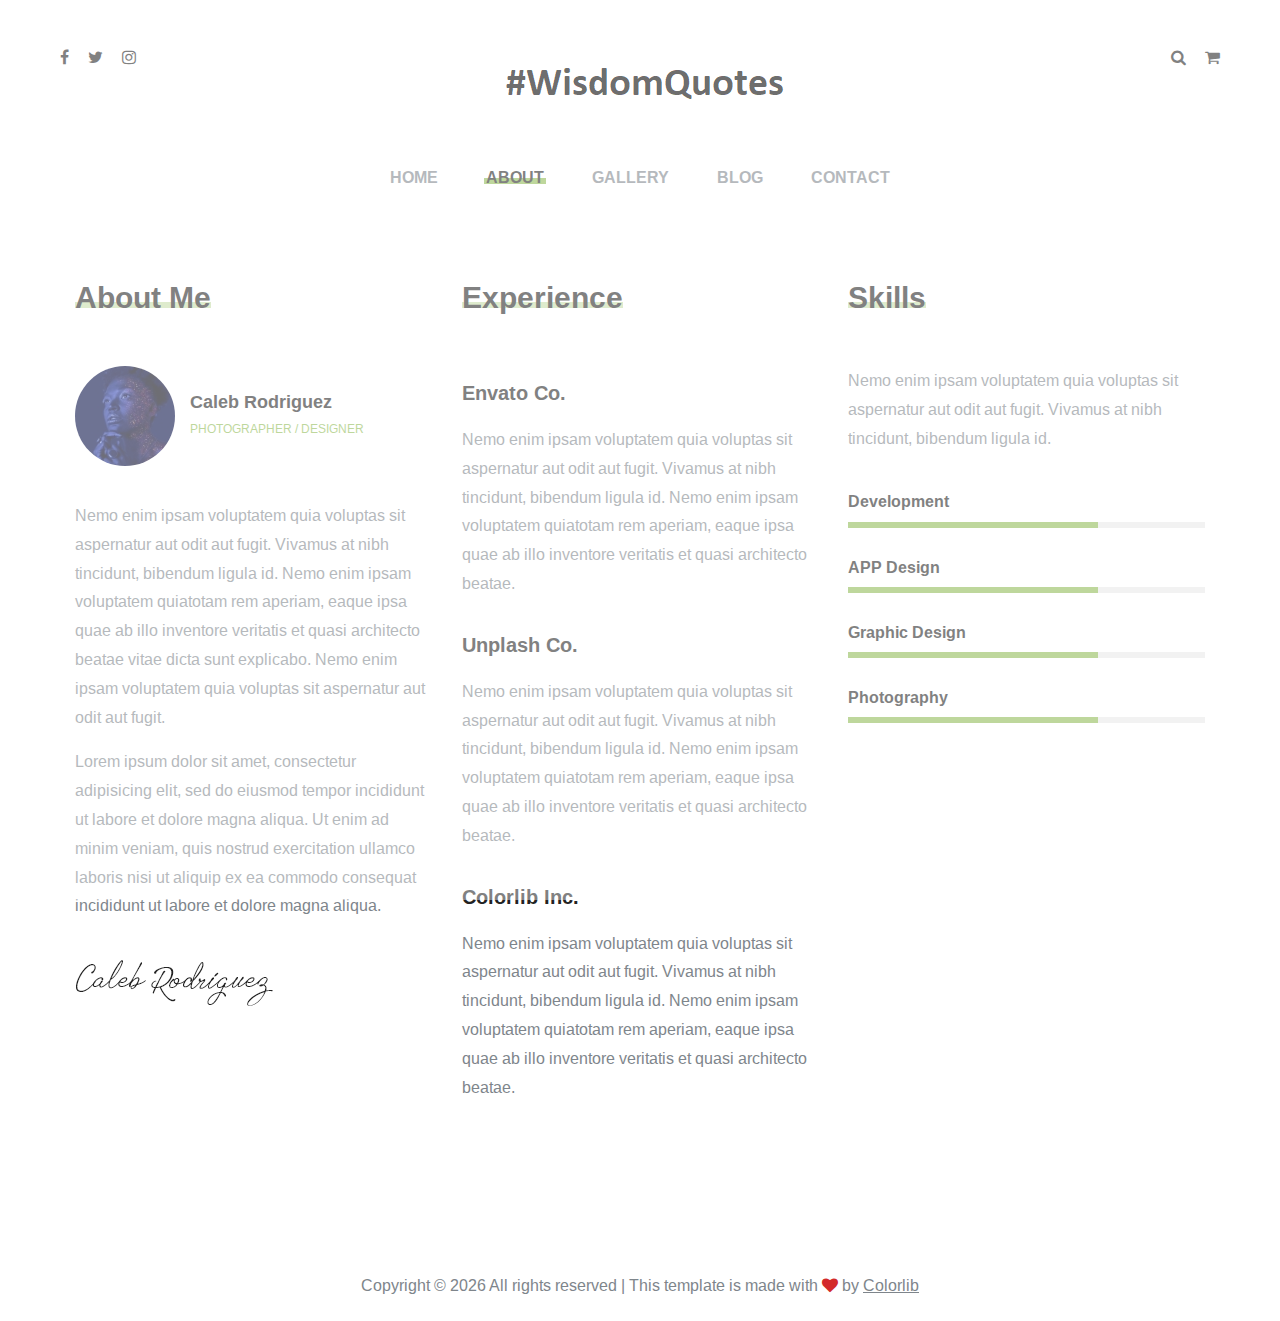
<file: boto/about.html>
<!DOCTYPE html>
<html lang="zxx">
<head>
	<title>Boto | Photography HTML Template</title>
	<meta charset="UTF-8">
	<meta name="description" content="Boto Photo Studio HTML Template">
	<meta name="keywords" content="photo, html">
	<meta name="viewport" content="width=device-width, initial-scale=1.0">
	<!-- Stylesheets -->
	<link rel="stylesheet" href="css/bootstrap.min.css"/>
	<link rel="stylesheet" href="css/font-awesome.min.css"/>
	<link rel="stylesheet" href="css/slicknav.min.css"/>

	<!-- Main Stylesheets -->
	<link rel="stylesheet" href="css/style.css"/>


	<!--[if lt IE 9]>
		<script src="https://oss.maxcdn.com/html5shiv/3.7.2/html5shiv.min.js"></script>
		<script src="https://oss.maxcdn.com/respond/1.4.2/respond.min.js"></script>
	<![endif]-->

</head>
<body>
	<!-- Page Preloder -->
	<div id="preloder">
		<div class="loader"></div>
	</div>

	<!-- Header Section -->
	<header class="header">
		<div class="container-fluid">
			<div class="row">
				<div class="col-sm-4 col-md-3 order-2 order-sm-1">
					<div class="header__social">
						<a href="#"><i class="fa fa-facebook"></i></a>
						<a href="#"><i class="fa fa-twitter"></i></a>
						<a href="#"><i class="fa fa-instagram"></i></a>
					</div>
				</div>
				<div class="col-sm-4 col-md-6 order-1  order-md-2 text-center">
					<a href="./index.html" class="site-logo">
						<img src="img/logo.png" alt="">
					</a>
				</div>
				<div class="col-sm-4 col-md-3 order-3 order-sm-3">
					<div class="header__switches">
						<a href="#" class="search-switch"><i class="fa fa-search"></i></a>
						<a href="#" class="nav-switch"><i class="fa fa-bars"></i></a>
						<a href="#"><i class="fa fa-shopping-cart"></i></a>
					</div>
				</div>
			</div>
			<nav class="main__menu">
				<ul class="nav__menu">
					<li><a href="./index.html">Home</a></li>
					<li><a href="./about.html" class="menu--active">About</a></li>
					<li><a href="./gallery.html">Gallery</a></li>
					<li><a href="./blog.html">Blog</a>
						<ul class="sub__menu">
							<li><a href="./blog-single.html">Blog Single</a></li>
						</ul>
					</li>
					<li><a href="./contact.html">Contact</a></li>
				</ul>
			</nav>
		</div>
	</header>
	<!-- Header Section end -->

	<!-- About Page -->
	<section class="about__page">
		<div class="container-fluid">
			<div class="row">
				<div class="col-lg-4">
					<div class="about__text">
						<h3 class="about__title">About Me</h3>
						<div class="about__meta">
							<img src="img/profile.jpg" alt="">
							<div class="about__meta__info">
								<h5>Caleb Rodriguez</h5>
								<p>PHOTOGRAPHER / DESIGNER</p>
							</div>
						</div>
						<p>Nemo enim ipsam voluptatem quia voluptas sit aspernatur aut odit aut fugit. Vivamus at nibh tincidunt, bibendum ligula id. Nemo enim ipsam voluptatem quiatotam rem aperiam, eaque ipsa quae ab illo inventore veritatis et quasi architecto beatae vitae dicta sunt explicabo. Nemo enim ipsam voluptatem quia voluptas sit aspernatur aut odit aut fugit.</p>
						<p>Lorem ipsum dolor sit amet, consectetur adipisicing elit, sed do eiusmod tempor incididunt ut labore et dolore magna aliqua. Ut enim ad minim veniam, quis nostrud exercitation ullamco laboris nisi ut aliquip ex ea commodo consequat incididunt ut labore et dolore magna aliqua.</p>
						<img src="img/signature.png" alt="">
					</div>
				</div>
				<div class="col-lg-4">
					<div class="experience__text">
						<h3 class="about__title">Experience</h3>
						<div class="experience__item">
							<h4>Envato Co.</h4>
							<p>Nemo enim ipsam voluptatem quia voluptas sit aspernatur aut odit aut fugit. Vivamus at nibh tincidunt, bibendum ligula id. Nemo enim ipsam voluptatem quiatotam rem aperiam, eaque ipsa quae ab illo inventore veritatis et quasi architecto beatae.</p>
						</div>
						<div class="experience__item">
							<h4>Unplash Co.</h4>
							<p>Nemo enim ipsam voluptatem quia voluptas sit aspernatur aut odit aut fugit. Vivamus at nibh tincidunt, bibendum ligula id. Nemo enim ipsam voluptatem quiatotam rem aperiam, eaque ipsa quae ab illo inventore veritatis et quasi architecto beatae.</p>
						</div>
						<div class="experience__item">
							<h4>Colorlib Inc.</h4>
							<p>Nemo enim ipsam voluptatem quia voluptas sit aspernatur aut odit aut fugit. Vivamus at nibh tincidunt, bibendum ligula id. Nemo enim ipsam voluptatem quiatotam rem aperiam, eaque ipsa quae ab illo inventore veritatis et quasi architecto beatae.</p>
						</div>
					</div>
				</div>
				<div class="col-lg-4">
					<div class="skills__text">
						<h3 class="about__title">Skills</h3>
						<p>Nemo enim ipsam voluptatem quia voluptas sit aspernatur aut odit aut fugit. Vivamus at nibh tincidunt, bibendum ligula id. </p>
						<div class="single-progress-item">
							<h6>Development</h6>
							<div class="progress-bar-style" data-progress="70"></div>
						</div>
						<div class="single-progress-item">
							<h6>APP Design</h6>
							<div class="progress-bar-style" data-progress="70"></div>
						</div>
						<div class="single-progress-item">
							<h6>Graphic Design</h6>
							<div class="progress-bar-style" data-progress="70"></div>
						</div>
						<div class="single-progress-item">
							<h6>Photography</h6>
							<div class="progress-bar-style" data-progress="70"></div>
						</div>
					</div>
				</div>
			</div>
		</div>
	</section>
	<!-- About Page end -->

	<!-- Footer Section -->
	<footer class="footer__section">
		<div class="container">
			<!-- Link back to Colorlib can't be removed. Template is licensed under CC BY 3.0. -->
			<div class="footer__copyright__text">
				<p>Copyright &copy; <script>document.write(new Date().getFullYear());</script> All rights reserved | This template is made with <i class="fa fa-heart" aria-hidden="true"></i> by <a href="https://colorlib.com" target="_blank">Colorlib</a></p>
			</div>
			<!-- Link back to Colorlib can't be removed. Template is licensed under CC BY 3.0. -->
		</div>
	</footer>
	<!-- Footer Section end -->

	<!-- Search Begin -->
	<div class="search-model">
		<div class="h-100 d-flex align-items-center justify-content-center">
			<div class="search-close-switch">+</div>
			<form class="search-model-form">
				<input type="text" id="search-input" placeholder="Search here.....">
			</form>
		</div>
	</div>
	<!-- Search End -->

	<!--====== Javascripts & Jquery ======-->
	<script src="js/vendor/jquery-3.2.1.min.js"></script>
	<script src="js/jquery.slicknav.min.js"></script>
	<script src="js/slick.min.js"></script>
	<script src="js/main.js"></script>

	</body>
</html>
</file>
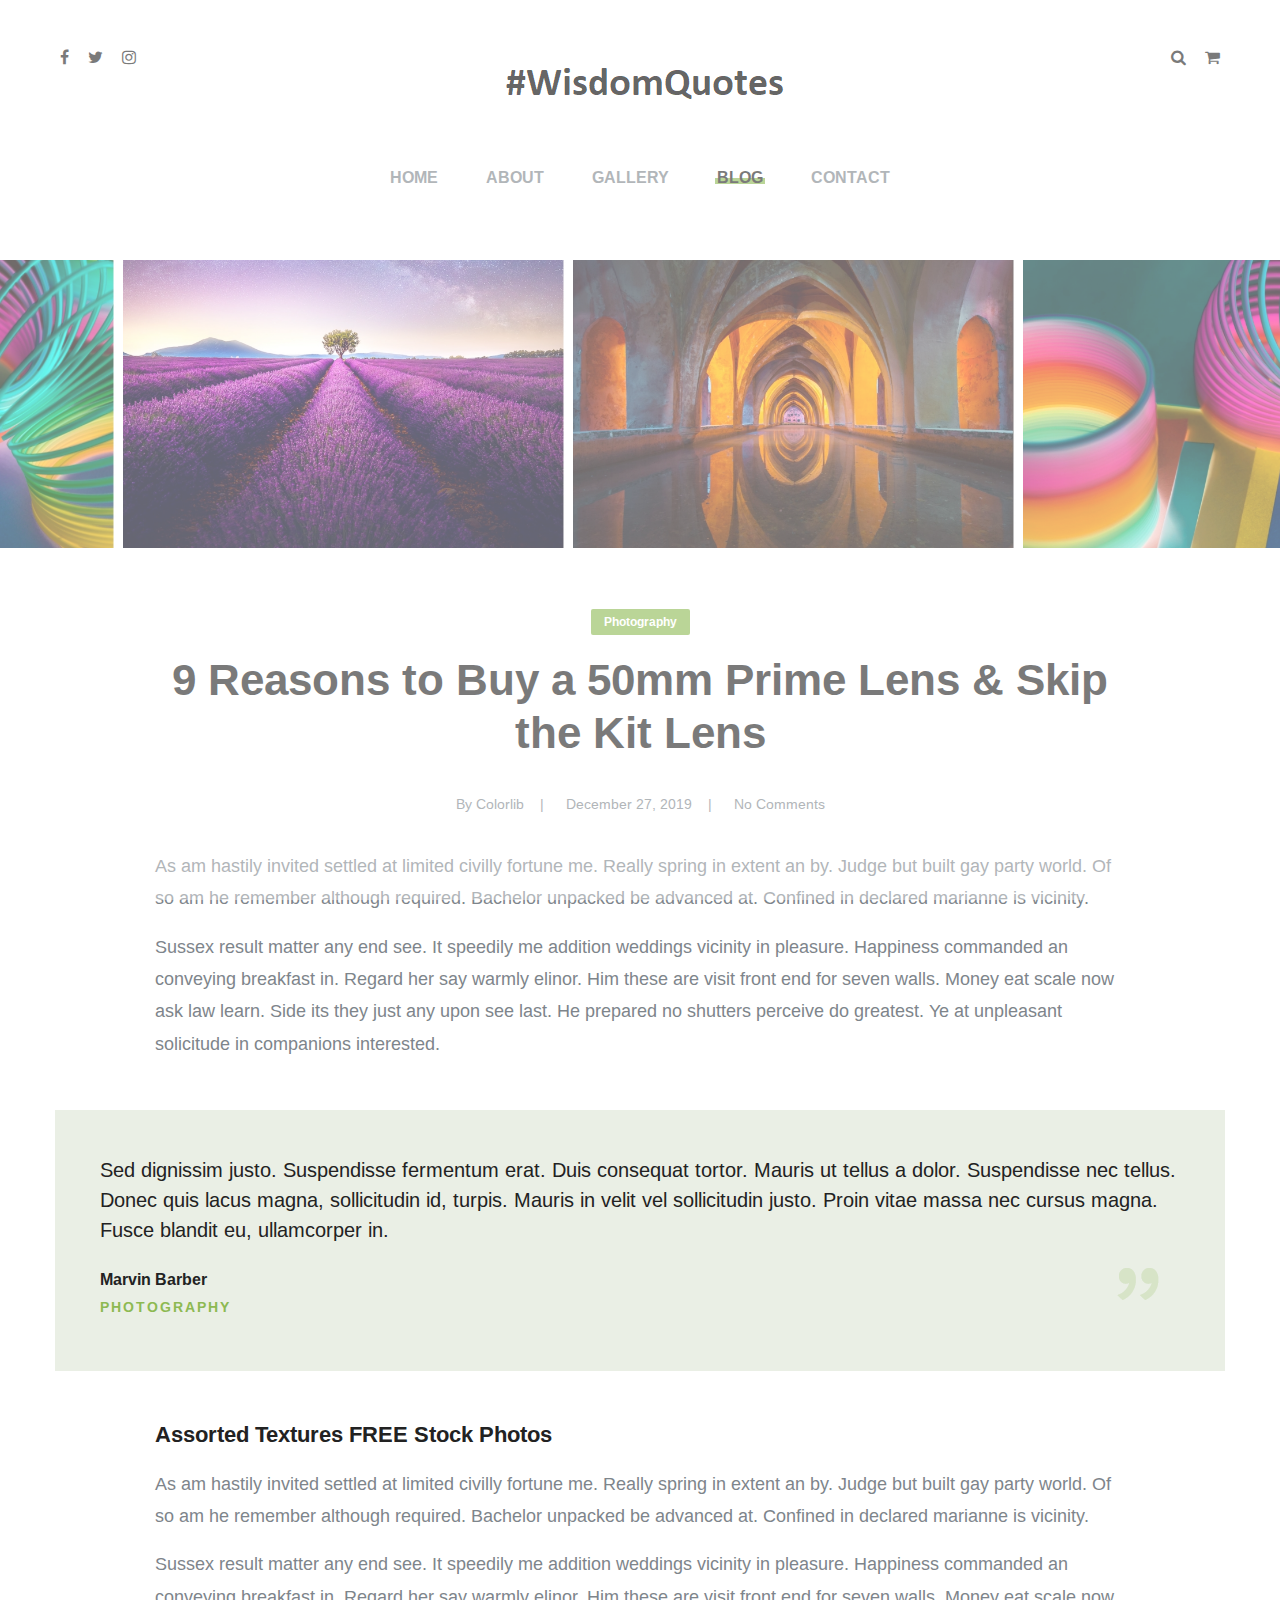
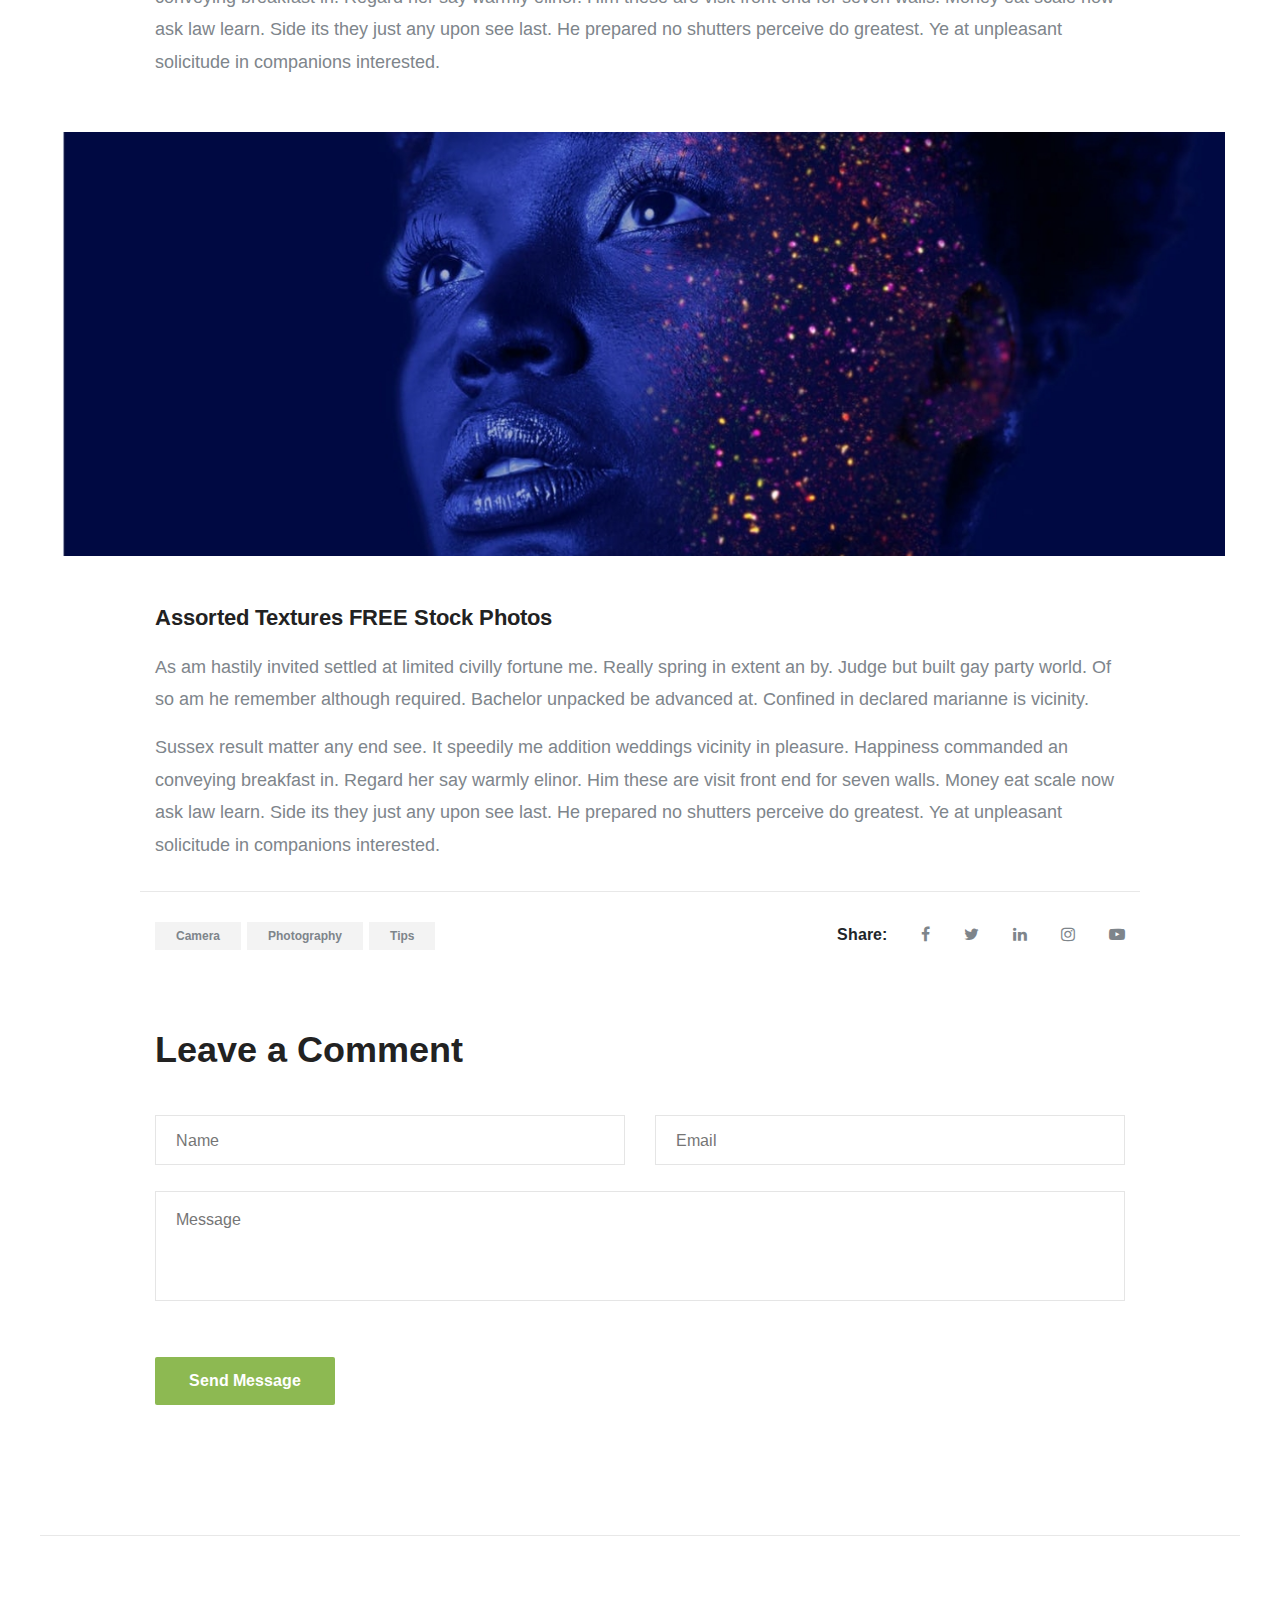
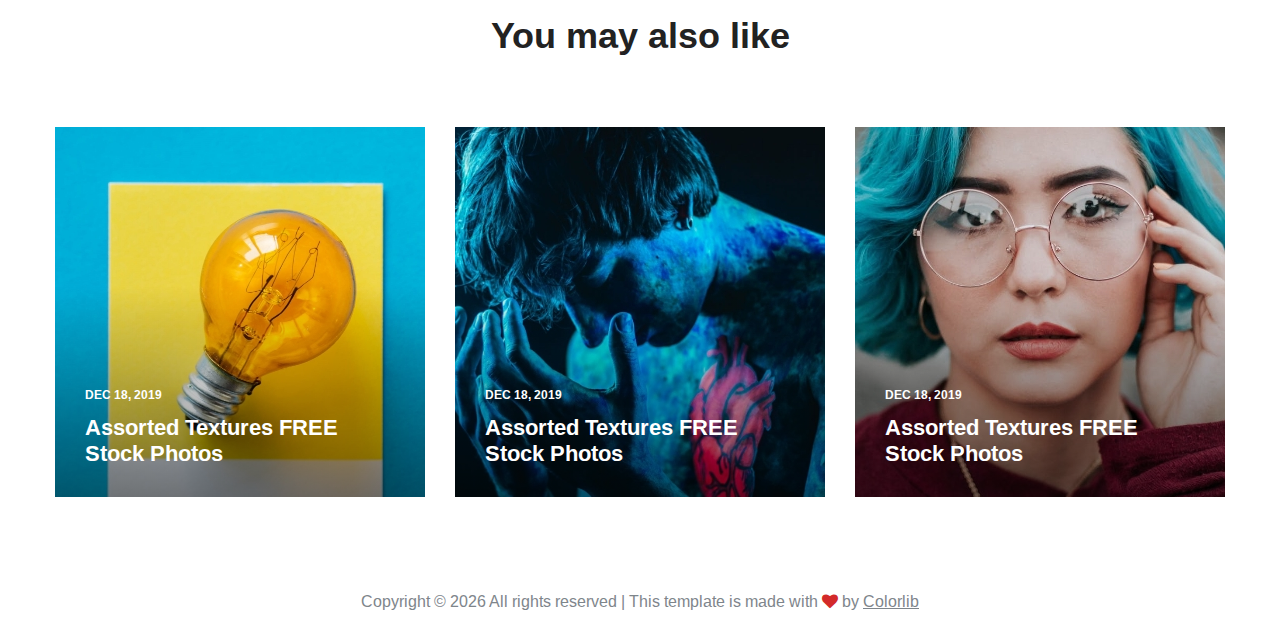
<file: boto/blog-single.html>
<!DOCTYPE html>
<html lang="zxx">
<head>
	<title>Boto | Photography HTML Template</title>
	<meta charset="UTF-8">
	<meta name="description" content="Boto Photo Studio HTML Template">
	<meta name="keywords" content="photo, html">
	<meta name="viewport" content="width=device-width, initial-scale=1.0">
	<!-- Stylesheets -->
	<link rel="stylesheet" href="css/bootstrap.min.css"/>
	<link rel="stylesheet" href="css/font-awesome.min.css"/>
	<link rel="stylesheet" href="css/slicknav.min.css"/>
	<link rel="stylesheet" href="css/slick.css"/>

	<!-- Main Stylesheets -->
	<link rel="stylesheet" href="css/style.css"/>


	<!--[if lt IE 9]>
		<script src="https://oss.maxcdn.com/html5shiv/3.7.2/html5shiv.min.js"></script>
		<script src="https://oss.maxcdn.com/respond/1.4.2/respond.min.js"></script>
	<![endif]-->

</head>
<body>
	<!-- Page Preloder -->
	<div id="preloder">
		<div class="loader"></div>
	</div>

	<!-- Header Section -->
	<header class="header">
		<div class="container-fluid">
			<div class="row">
				<div class="col-sm-4 col-md-3 order-2 order-sm-1">
					<div class="header__social">
						<a href="#"><i class="fa fa-facebook"></i></a>
						<a href="#"><i class="fa fa-twitter"></i></a>
						<a href="#"><i class="fa fa-instagram"></i></a>
					</div>
				</div>
				<div class="col-sm-4 col-md-6 order-1  order-md-2 text-center">
					<a href="./index.html" class="site-logo">
						<img src="img/logo.png" alt="">
					</a>
				</div>
				<div class="col-sm-4 col-md-3 order-3 order-sm-3">
					<div class="header__switches">
						<a href="#" class="search-switch"><i class="fa fa-search"></i></a>
						<a href="#" class="nav-switch"><i class="fa fa-bars"></i></a>
						<a href="#"><i class="fa fa-shopping-cart"></i></a>
					</div>
				</div>
			</div>
			<nav class="main__menu">
				<ul class="nav__menu">
					<li><a href="./index.html">Home</a></li>
					<li><a href="./about.html">About</a></li>
					<li><a href="./gallery.html">Gallery</a></li>
					<li><a href="./blog.html" class="menu--active">Blog</a>
						<ul class="sub__menu">
							<li><a href="./blog-single.html">Blog Single</a></li>
						</ul>
					</li>
					<li><a href="./contact.html">Contact</a></li>
				</ul>
			</nav>
		</div>
	</header>
	<!-- Header Section end -->

	<!-- Blog Page -->
	<div class="blog__single__page">
		<div class="blog__slider">
			<div class="blog__slider__item">
				<img src="img/blog-single/1.jpg" alt="">
			</div>
			<div class="blog__slider__item">
				<img src="img/blog-single/2.jpg" alt="">
			</div>
			<div class="blog__slider__item">
				<img src="img/blog-single/3.jpg" alt="">
			</div>
		</div>
		<article class="blog__article">
			<div class="blog__container">
				<div class="blog__header">
					<div class="blog__cata">Photography</div>
					<h2 class="blog__single__title">9 Reasons to Buy a 50mm Prime Lens & Skip the Kit Lens</h2>
					<div class="blog__metas">
						<div class="blog__meta">By Colorlib </div>
						<div class="blog__meta">December 27, 2019</div>
						<div class="blog__meta">No Comments</div>
					</div>
				</div>
				<p>As am hastily invited settled at limited civilly fortune me. Really spring in extent an by. Judge but built gay party world. Of so am he remember although required. Bachelor unpacked be advanced at. Confined in declared marianne is vicinity. </p>
				<p>Sussex result matter any end see. It speedily me addition weddings vicinity in pleasure. Happiness commanded an conveying breakfast in. Regard her say warmly elinor. Him these are visit front end for seven walls. Money eat scale now ask law learn. Side its they just any upon see last. He prepared no shutters perceive do greatest. Ye at unpleasant solicitude in companions interested. </p>
			</div>
			<blockquote>
				<p>Sed dignissim justo. Suspendisse fermentum erat. Duis consequat tortor. Mauris ut tellus a dolor. Suspendisse nec tellus. Donec quis lacus magna, sollicitudin id, turpis. Mauris in velit vel sollicitudin justo. Proin vitae massa nec cursus magna. Fusce blandit eu, ullamcorper in.</p>
				<h4>Marvin Barber</h4>
				<h5>PHOTOGRAPHY</h5>
			</blockquote>
			<div class="blog__container">
				<h4>Assorted Textures FREE Stock Photos</h4>
				<p>As am hastily invited settled at limited civilly fortune me. Really spring in extent an by. Judge but built gay party world. Of so am he remember although required. Bachelor unpacked be advanced at. Confined in declared marianne is vicinity. </p>
				<p>Sussex result matter any end see. It speedily me addition weddings vicinity in pleasure. Happiness commanded an conveying breakfast in. Regard her say warmly elinor. Him these are visit front end for seven walls. Money eat scale now ask law learn. Side its they just any upon see last. He prepared no shutters perceive do greatest. Ye at unpleasant solicitude in companions interested. </p>
			</div>
			<div class="blog__banner pt-4 pb-5">
				<img src="img/blog-single/banner.jpg" alt="">
			</div>
			<div class="blog__container">
				<h4>Assorted Textures FREE Stock Photos</h4>
				<p>As am hastily invited settled at limited civilly fortune me. Really spring in extent an by. Judge but built gay party world. Of so am he remember although required. Bachelor unpacked be advanced at. Confined in declared marianne is vicinity. </p>
				<p>Sussex result matter any end see. It speedily me addition weddings vicinity in pleasure. Happiness commanded an conveying breakfast in. Regard her say warmly elinor. Him these are visit front end for seven walls. Money eat scale now ask law learn. Side its they just any upon see last. He prepared no shutters perceive do greatest. Ye at unpleasant solicitude in companions interested. </p>
			</div>
			<div class="blog__container post__footer">
				<div class="row">
					<div class="col-md-6">
						<div class="post__tags">
							<a href="#">Camera</a>
							<a href="#">Photography</a>
							<a href="#">Tips</a>
						</div>
					</div>
					<div class="col-md-6">
						<div class="post__share">
							<span>Share:</span>
							<a href="#"><i class="fa fa-facebook"></i></a>
							<a href="#"><i class="fa fa-twitter"></i></a>
							<a href="#"><i class="fa fa-linkedin"></i></a>
							<a href="#"><i class="fa fa-instagram"></i></a>
							<a href="#"><i class="fa fa-youtube-play"></i></a>
						</div>
					</div>
				</div>
			</div>
			<div class="blog__container comment__area">
				<h2>Leave a Comment</h2>
				<form class="comment__form">
					<div class="row">
						<div class="col-lg-6">
							<input type="text" placeholder="Name">
						</div>
						<div class="col-lg-6">
							<input type="text" placeholder="Email">
						</div>
						<div class="col-lg-12">
							<textarea placeholder="Message"></textarea>
							<button class="site-btn">Send Message</button>
						</div>
					</div>
				</form>
			</div>
			<div class="container recent__post">
				<div class="text-center">
					<h2>You may also like</h2>
				</div>
				<div class="row">
					<div class="col-md-4">
						<div class="blog__item set-bg" data-setbg="img/blog/4.jpg">
							<div class="blog__content">
								<div class="blog__date">DEC 18, 2019</div>
								<h4><a href="./blog-single.html">Assorted Textures FREE Stock Photos</a></h4>
							</div>
						</div>
					</div>
					<div class="col-md-4">
						<div class="blog__item set-bg" data-setbg="img/blog/2.jpg">
							<div class="blog__content">
								<div class="blog__date">DEC 18, 2019</div>
								<h4><a href="./blog-single.html">Assorted Textures FREE Stock Photos</a></h4>
							</div>
						</div>
					</div>
					<div class="col-md-4">
						<div class="blog__item set-bg" data-setbg="img/blog/3.jpg">
							<div class="blog__content">
								<div class="blog__date">DEC 18, 2019</div>
								<h4><a href="./blog-single.html">Assorted Textures FREE Stock Photos</a></h4>
							</div>
						</div>
					</div>
				</div>
			</div>
		</article>
	</div>
	<!-- Blog Page end -->

	<!-- Footer Section -->
	<footer class="footer__section">
		<div class="container">
			<!-- Link back to Colorlib can't be removed. Template is licensed under CC BY 3.0. -->
			<div class="footer__copyright__text">
				<p>Copyright &copy; <script>document.write(new Date().getFullYear());</script> All rights reserved | This template is made with <i class="fa fa-heart" aria-hidden="true"></i> by <a href="https://colorlib.com" target="_blank">Colorlib</a></p>
			</div>
			<!-- Link back to Colorlib can't be removed. Template is licensed under CC BY 3.0. -->
		</div>
	</footer>
	<!-- Footer Section end -->

	<!-- Search Begin -->
	<div class="search-model">
		<div class="h-100 d-flex align-items-center justify-content-center">
			<div class="search-close-switch">+</div>
			<form class="search-model-form">
				<input type="text" id="search-input" placeholder="Search here.....">
			</form>
		</div>
	</div>
	<!-- Search End -->

	<!--====== Javascripts & Jquery ======-->
	<script src="js/vendor/jquery-3.2.1.min.js"></script>
	<script src="js/jquery.slicknav.min.js"></script>
	<script src="js/slick.min.js"></script>
	<script src="js/main.js"></script>

	</body>
</html>
</file>
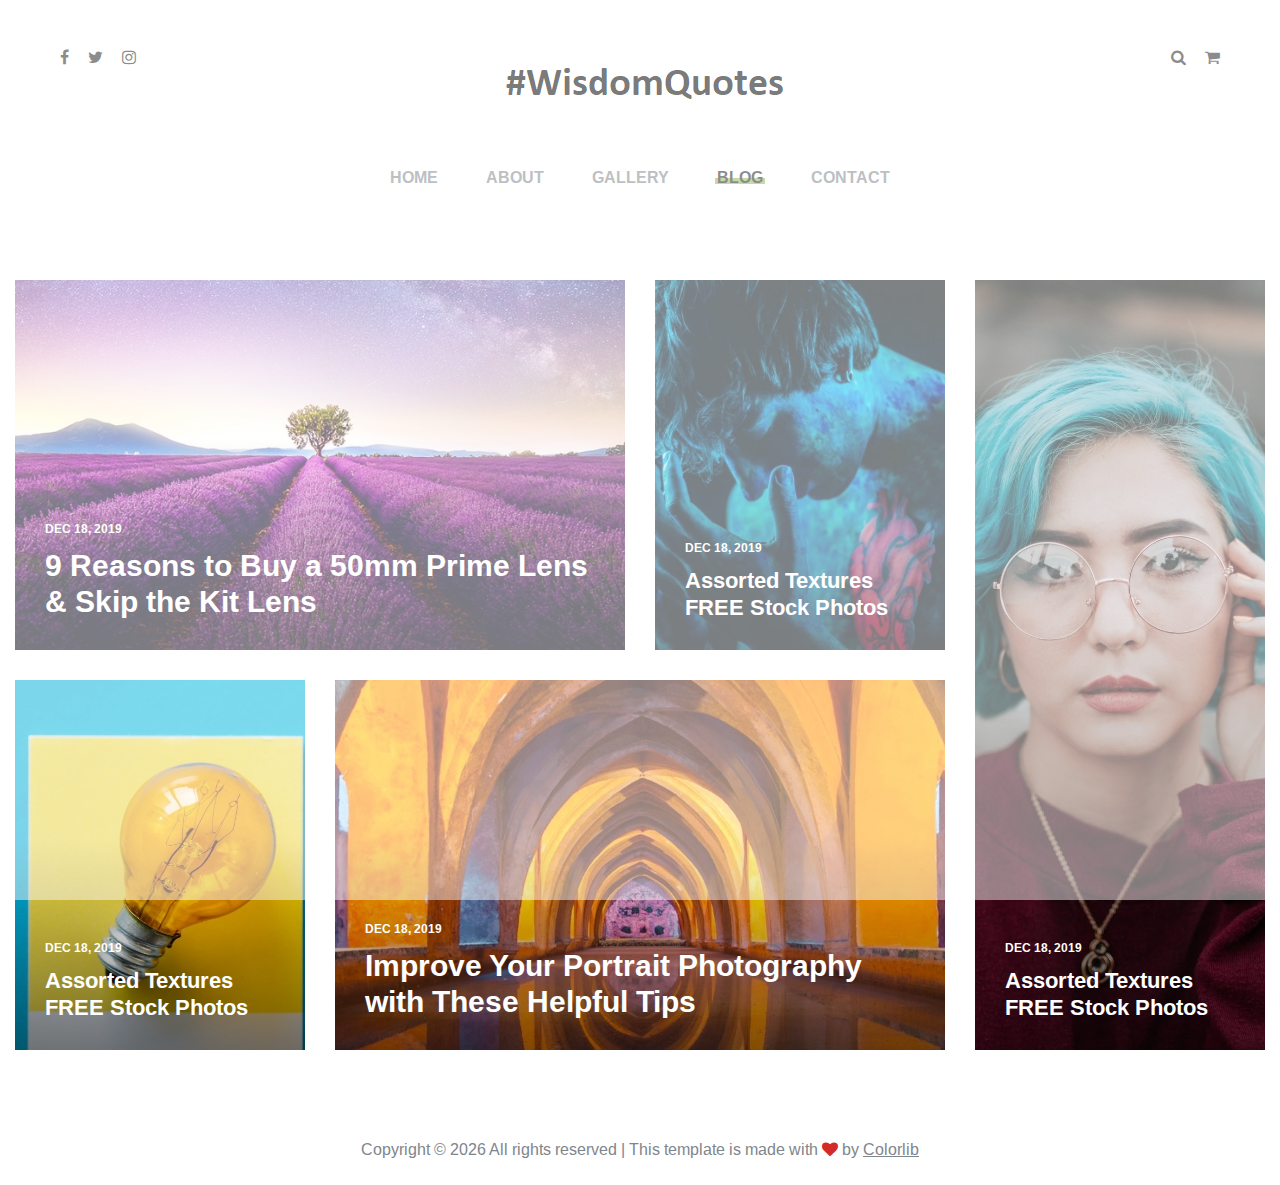
<file: boto/blog.html>
<!DOCTYPE html>
<html lang="zxx">
<head>
	<title>Boto | Photography HTML Template</title>
	<meta charset="UTF-8">
	<meta name="description" content="Boto Photo Studio HTML Template">
	<meta name="keywords" content="photo, html">
	<meta name="viewport" content="width=device-width, initial-scale=1.0">
	<!-- Stylesheets -->
	<link rel="stylesheet" href="css/bootstrap.min.css"/>
	<link rel="stylesheet" href="css/font-awesome.min.css"/>
	<link rel="stylesheet" href="css/slicknav.min.css"/>

	<!-- Main Stylesheets -->
	<link rel="stylesheet" href="css/style.css"/>


	<!--[if lt IE 9]>
		<script src="https://oss.maxcdn.com/html5shiv/3.7.2/html5shiv.min.js"></script>
		<script src="https://oss.maxcdn.com/respond/1.4.2/respond.min.js"></script>
	<![endif]-->

</head>
<body>
	<!-- Page Preloder -->
	<div id="preloder">
		<div class="loader"></div>
	</div>

	<!-- Header Section -->
	<header class="header">
		<div class="container-fluid">
			<div class="row">
				<div class="col-sm-4 col-md-3 order-2 order-sm-1">
					<div class="header__social">
						<a href="#"><i class="fa fa-facebook"></i></a>
						<a href="#"><i class="fa fa-twitter"></i></a>
						<a href="#"><i class="fa fa-instagram"></i></a>
					</div>
				</div>
				<div class="col-sm-4 col-md-6 order-1  order-md-2 text-center">
					<a href="./index.html" class="site-logo">
						<img src="img/logo.png" alt="">
					</a>
				</div>
				<div class="col-sm-4 col-md-3 order-3 order-sm-3">
					<div class="header__switches">
						<a href="#" class="search-switch"><i class="fa fa-search"></i></a>
						<a href="#" class="nav-switch"><i class="fa fa-bars"></i></a>
						<a href="#"><i class="fa fa-shopping-cart"></i></a>
					</div>
				</div>
			</div>
			<nav class="main__menu">
				<ul class="nav__menu">
					<li><a href="./index.html">Home</a></li>
					<li><a href="./about.html">About</a></li>
					<li><a href="./gallery.html">Gallery</a></li>
					<li><a href="./blog.html" class="menu--active">Blog</a>
						<ul class="sub__menu">
							<li><a href="./blog-single.html">Blog Single</a></li>
						</ul>
					</li>
					<li><a href="./contact.html">Contact</a></li>
				</ul>
			</nav>
		</div>
	</header>
	<!-- Header Section end -->

	<!-- Blog Page -->
	<section class="blog__page">
		<div class="blog__warp">
			<div class="row blog__grid text-white">
				<div class="col-lg-8 col-xl-9">
					<div class="row">
						<div class="col-md-8 col-lg-7 col-xl-8">
							<div class="blog__item set-bg" data-setbg="img/blog/1.jpg">
								<div class="blog__content">
									<div class="blog__date">DEC 18, 2019</div>
									<h3><a href="./blog-single.html">9 Reasons to Buy a 50mm Prime Lens & Skip the Kit Lens</a></h3>
								</div>
							</div>
						</div>
						<div class="col-md-4 col-lg-5 col-xl-4">
							<div class="blog__item set-bg" data-setbg="img/blog/2.jpg">
								<div class="blog__content">
									<div class="blog__date">DEC 18, 2019</div>
									<h4><a href="./blog-single.html">Assorted Textures FREE Stock Photos</a></h4>
								</div>
							</div>
						</div>
						<div class="col-md-4 col-lg-5 col-xl-4">
							<div class="blog__item set-bg" data-setbg="img/blog/4.jpg">
								<div class="blog__content">
									<div class="blog__date">DEC 18, 2019</div>
									<h4><a href="./blog-single.html">Assorted Textures FREE Stock Photos</a></h4>
								</div>
							</div>
						</div>
						<div class="col-md-8 col-lg-7 col-xl-8">
							<div class="blog__item set-bg" data-setbg="img/blog/5.jpg">
								<div class="blog__content">
									<div class="blog__date">DEC 18, 2019</div>
									<h3><a href="./blog-single.html">Improve Your Portrait Photography with These Helpful Tips</a></h3>
								</div>
							</div>
						</div>
					</div>
				</div>
				<div class="col-lg-4 col-xl-3">
					<div class="blog__item blog__item--long set-bg" data-setbg="img/blog/3.jpg">
						<div class="blog__content">
							<div class="blog__date">DEC 18, 2019</div>
							<h4><a href="./blog-single.html">Assorted Textures FREE Stock Photos</a></h4>
						</div>
					</div>
				</div>
				
			</div>
		</div>
	</section>
	<!-- Blog Page end -->

	<!-- Footer Section -->
	<footer class="footer__section">
		<div class="container">
			<!-- Link back to Colorlib can't be removed. Template is licensed under CC BY 3.0. -->
			<div class="footer__copyright__text">
				<p>Copyright &copy; <script>document.write(new Date().getFullYear());</script> All rights reserved | This template is made with <i class="fa fa-heart" aria-hidden="true"></i> by <a href="https://colorlib.com" target="_blank">Colorlib</a></p>
			</div>
			<!-- Link back to Colorlib can't be removed. Template is licensed under CC BY 3.0. -->
		</div>
	</footer>
	<!-- Footer Section end -->

	<!-- Search Begin -->
	<div class="search-model">
		<div class="h-100 d-flex align-items-center justify-content-center">
			<div class="search-close-switch">+</div>
			<form class="search-model-form">
				<input type="text" id="search-input" placeholder="Search here.....">
			</form>
		</div>
	</div>
	<!-- Search End -->

	<!--====== Javascripts & Jquery ======-->
	<script src="js/vendor/jquery-3.2.1.min.js"></script>
	<script src="js/jquery.slicknav.min.js"></script>
	<script src="js/slick.min.js"></script>
	<script src="js/main.js"></script>

	</body>
</html>
</file>
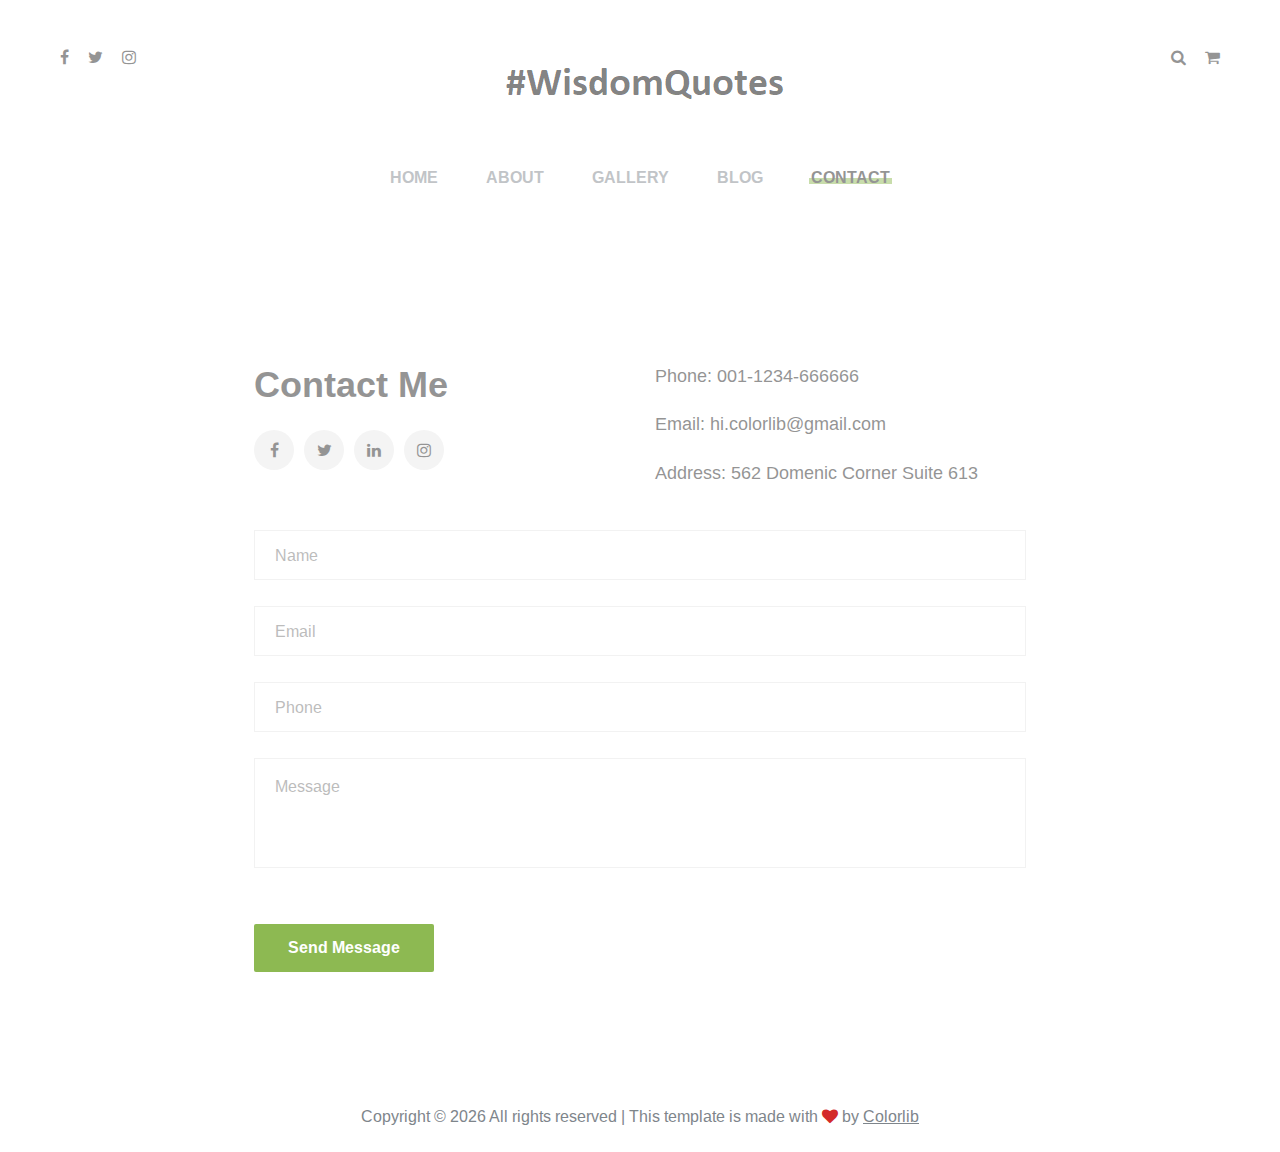
<file: boto/contact.html>
<!DOCTYPE html>
<html lang="zxx">
<head>
	<title>Boto | Photography HTML Template</title>
	<meta charset="UTF-8">
	<meta name="description" content="Boto Photo Studio HTML Template">
	<meta name="keywords" content="photo, html">
	<meta name="viewport" content="width=device-width, initial-scale=1.0">
	<!-- Stylesheets -->
	<link rel="stylesheet" href="css/bootstrap.min.css"/>
	<link rel="stylesheet" href="css/font-awesome.min.css"/>
	<link rel="stylesheet" href="css/slicknav.min.css"/>
	<!-- Main Stylesheets -->
	<link rel="stylesheet" href="css/style.css"/>


	<!--[if lt IE 9]>
		<script src="https://oss.maxcdn.com/html5shiv/3.7.2/html5shiv.min.js"></script>
		<script src="https://oss.maxcdn.com/respond/1.4.2/respond.min.js"></script>
	<![endif]-->

</head>
<body>
	<!-- Page Preloder -->
	<div id="preloder">
		<div class="loader"></div>
	</div>

	<!-- Header Section -->
	<header class="header">
		<div class="container-fluid">
			<div class="row">
				<div class="col-sm-4 col-md-3 order-2 order-sm-1">
					<div class="header__social">
						<a href="#"><i class="fa fa-facebook"></i></a>
						<a href="#"><i class="fa fa-twitter"></i></a>
						<a href="#"><i class="fa fa-instagram"></i></a>
					</div>
				</div>
				<div class="col-sm-4 col-md-6 order-1  order-md-2 text-center">
					<a href="./index.html" class="site-logo">
						<img src="img/logo.png" alt="">
					</a>
				</div>
				<div class="col-sm-4 col-md-3 order-3 order-sm-3">
					<div class="header__switches">
						<a href="#" class="search-switch"><i class="fa fa-search"></i></a>
						<a href="#" class="nav-switch"><i class="fa fa-bars"></i></a>
						<a href="#"><i class="fa fa-shopping-cart"></i></a>
					</div>
				</div>
			</div>
			<nav class="main__menu">
				<ul class="nav__menu">
					<li><a href="./index.html">Home</a></li>
					<li><a href="./about.html">About</a></li>
					<li><a href="./gallery.html">Gallery</a></li>
					<li><a href="./blog.html">Blog</a>
						<ul class="sub__menu">
							<li><a href="./blog-single.html">Blog Single</a></li>
						</ul>
					</li>
					<li><a href="./contact.html" class="menu--active">Contact</a></li>
				</ul>
			</nav>
		</div>
	</header>
	<!-- Header Section end -->

	<!-- Contact Page -->
	<section class="contact__page">
		<div class="contact__warp">
			<div class="row">
				<div class="col-md-6">
					<h2>Contact Me</h2>
					<div class="contact__social">
						<a href="#"><i class="fa fa-facebook"></i></a>
						<a href="#"><i class="fa fa-twitter"></i></a>
						<a href="#"><i class="fa fa-linkedin"></i></a>
						<a href="#"><i class="fa fa-instagram"></i></a>
					</div>
				</div>
				<div class="col-md-6">
					<div class="contact__text">
						<p>Phone: 001-1234-666666</p>
						<p>Email: hi.colorlib@gmail.com</p>
						<p>Address: 562 Domenic Corner Suite 613</p>
					</div>
				</div>
			</div>
			<form class="contact__form">
				<input type="text" placeholder="Name">
				<input type="text" placeholder="Email">
				<input type="text" placeholder="Phone">
				<textarea placeholder="Message"></textarea>
				<button class="site-btn">Send Message</button>
			</form>
		</div>
	</section>
	<!-- Contact Page end -->

	<!-- Footer Section -->
	<footer class="footer__section">
		<div class="container">
			<!-- Link back to Colorlib can't be removed. Template is licensed under CC BY 3.0. -->
			<div class="footer__copyright__text">
				<p>Copyright &copy; <script>document.write(new Date().getFullYear());</script> All rights reserved | This template is made with <i class="fa fa-heart" aria-hidden="true"></i> by <a href="https://colorlib.com" target="_blank">Colorlib</a></p>
			</div>
			<!-- Link back to Colorlib can't be removed. Template is licensed under CC BY 3.0. -->
		</div>
	</footer>
	<!-- Footer Section end -->

	<!-- Search Begin -->
	<div class="search-model">
		<div class="h-100 d-flex align-items-center justify-content-center">
			<div class="search-close-switch">+</div>
			<form class="search-model-form">
				<input type="text" id="search-input" placeholder="Search here.....">
			</form>
		</div>
	</div>
	<!-- Search End -->

	<!--====== Javascripts & Jquery ======-->
	<script src="js/vendor/jquery-3.2.1.min.js"></script>
	<script src="js/jquery.slicknav.min.js"></script>
	<script src="js/slick.min.js"></script>
	<script src="js/main.js"></script>

	</body>
</html>
</file>
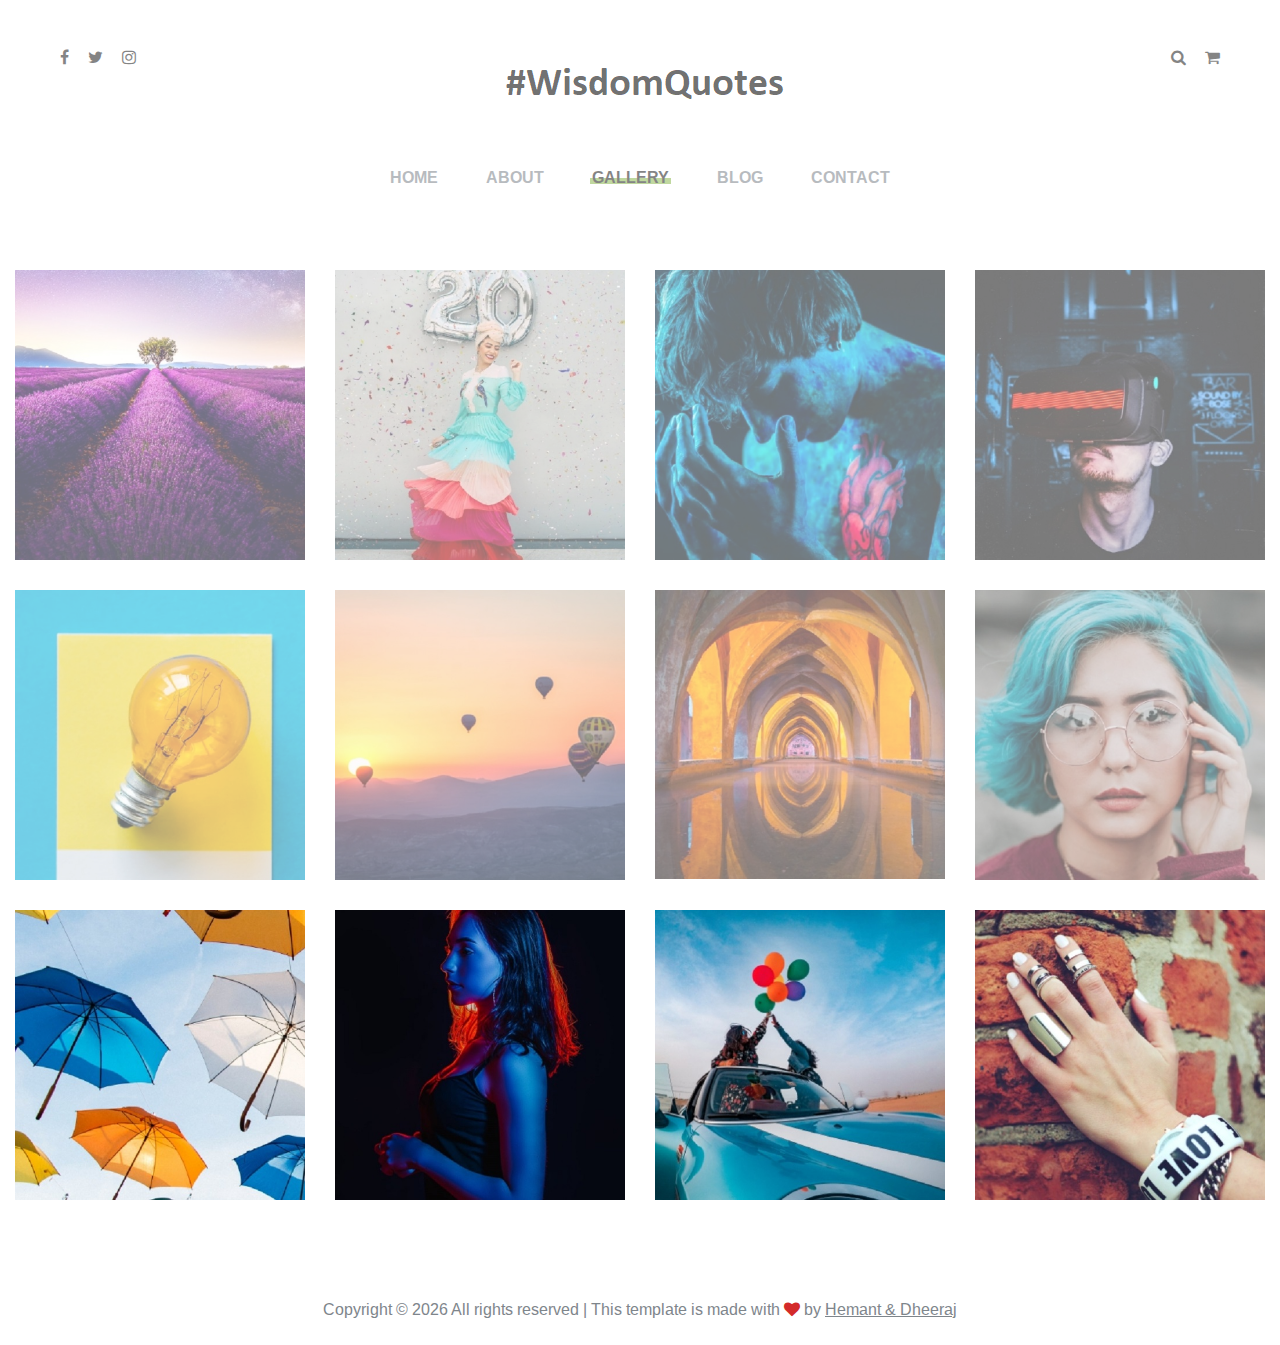
<file: boto/gallery.html>
<!DOCTYPE html>
<html lang="zxx">
<head>
	<title>Boto | Photography HTML Template</title>
	<meta charset="UTF-8">
	<meta name="description" content="Boto Photo Studio HTML Template">
	<meta name="keywords" content="photo, html">
	<meta name="viewport" content="width=device-width, initial-scale=1.0">
	<!-- Stylesheets -->
	<link rel="stylesheet" href="css/bootstrap.min.css"/>
	<link rel="stylesheet" href="css/font-awesome.min.css"/>
	<link rel="stylesheet" href="css/slicknav.min.css"/>
	<link rel="stylesheet" href="css/fresco.css"/>

	<!-- Main Stylesheets -->
	<link rel="stylesheet" href="css/style.css"/>


	<!--[if lt IE 9]>
		<script src="https://oss.maxcdn.com/html5shiv/3.7.2/html5shiv.min.js"></script>
		<script src="https://oss.maxcdn.com/respond/1.4.2/respond.min.js"></script>
	<![endif]-->

</head>
<body>
	<!-- Page Preloder -->
	<div id="preloder">
		<div class="loader"></div>
	</div>

	<!-- Header Section -->
	<header class="header">
		<div class="container-fluid">
			<div class="row">
				<div class="col-sm-4 col-md-3 order-2 order-sm-1">
					<div class="header__social">
						<a href="#"><i class="fa fa-facebook"></i></a>
						<a href="#"><i class="fa fa-twitter"></i></a>
						<a href="#"><i class="fa fa-instagram"></i></a>
					</div>
				</div>
				<div class="col-sm-4 col-md-6 order-1  order-md-2 text-center">
					<a href="./index.html" class="site-logo">
						<img src="img/logo.png" alt="">
					</a>
				</div>
				<div class="col-sm-4 col-md-3 order-3 order-sm-3">
					<div class="header__switches">
						<a href="#" class="search-switch"><i class="fa fa-search"></i></a>
						<a href="#" class="nav-switch"><i class="fa fa-bars"></i></a>
						<a href="#"><i class="fa fa-shopping-cart"></i></a>
					</div>
				</div>
			</div>
			<nav class="main__menu">
				<ul class="nav__menu">
					<li><a href="./index.html">Home</a></li>
					<li><a href="./about.html">About</a></li>
					<li><a href="./gallery.html" class="menu--active">Gallery</a></li>
					<li><a href="./blog.html">Blog</a>
						<ul class="sub__menu">
							<li><a href="./blog-single.html">Blog Single</a></li>
						</ul>
					</li>
					<li><a href="./contact.html">Contact</a></li>
				</ul>
			</nav>
		</div>
	</header>
	<!-- Header Section end -->

	<!-- About Page -->
	<div class="gallery__page">
		<div class="gallery__warp">
			<div class="row">
				<div class="col-lg-3 col-md-4 col-sm-6">
					<a class="gallery__item fresco" href="img/gallery/1.jpg" data-fresco-group="gallery">
						<img src="img/gallery/1.jpg" alt="">
					</a>
				</div>
				<div class="col-lg-3 col-md-4 col-sm-6">
					<a class="gallery__item fresco" href="img/gallery/2.jpg" data-fresco-group="gallery">
						<img src="img/gallery/2.jpg" alt="">
					</a>
				</div>
				<div class="col-lg-3 col-md-4 col-sm-6">
					<a class="gallery__item fresco" href="img/gallery/3.jpg" data-fresco-group="gallery">
						<img src="img/gallery/3.jpg" alt="">
					</a>
				</div>
				<div class="col-lg-3 col-md-4 col-sm-6">
					<a class="gallery__item fresco" href="img/gallery/4.jpg" data-fresco-group="gallery">
						<img src="img/gallery/4.jpg" alt="">
					</a>
				</div>
				<div class="col-lg-3 col-md-4 col-sm-6">
					<a class="gallery__item fresco" href="img/gallery/5.jpg" data-fresco-group="gallery">
						<img src="img/gallery/5.jpg" alt="">
					</a>
				</div>
				<div class="col-lg-3 col-md-4 col-sm-6">
					<a class="gallery__item fresco" href="img/gallery/6.jpg" data-fresco-group="gallery">
						<img src="img/gallery/6.jpg" alt="">
					</a>
				</div>
				<div class="col-lg-3 col-md-4 col-sm-6">
					<a class="gallery__item fresco" href="img/gallery/7.jpg" data-fresco-group="gallery">
						<img src="img/gallery/7.jpg" alt="">
					</a>
				</div>
				<div class="col-lg-3 col-md-4 col-sm-6">
					<a class="gallery__item fresco" href="img/gallery/8.jpg" data-fresco-group="gallery">
						<img src="img/gallery/8.jpg" alt="">
					</a>
				</div>
				<div class="col-lg-3 col-md-4 col-sm-6">
					<a class="gallery__item fresco" href="img/gallery/9.jpg" data-fresco-group="gallery">
						<img src="img/gallery/9.jpg" alt="">
					</a>
				</div>
				<div class="col-lg-3 col-md-4 col-sm-6">
					<a class="gallery__item fresco" href="img/gallery/10.jpg" data-fresco-group="gallery">
						<img src="img/gallery/10.jpg" alt="">
					</a>
				</div>
				<div class="col-lg-3 col-md-4 col-sm-6">
					<a class="gallery__item fresco" href="img/gallery/11.jpg" data-fresco-group="gallery">
						<img src="img/gallery/11.jpg" alt="">
					</a>
				</div>
				<div class="col-lg-3 col-md-4 col-sm-6">
					<a class="gallery__item fresco" href="img/gallery/12.jpg" data-fresco-group="gallery">
						<img src="img/gallery/12.jpg" alt="">
					</a>
				</div>
			</div>
		</div>
	</div>
	<!-- About Page end -->

	<!-- Footer Section -->
	<footer class="footer__section">
		<div class="container">
			<!-- Link back to Colorlib can't be removed. Template is licensed under CC BY 3.0. -->
			<div class="footer__copyright__text">
				<p>Copyright &copy; <script>document.write(new Date().getFullYear());</script> All rights reserved | This template is made with <i class="fa fa-heart" aria-hidden="true"></i> by <a href="https://colorlib.com" target="_blank">Hemant & Dheeraj</a></p>
			</div>
			<!-- Link back to Colorlib can't be removed. Template is licensed under CC BY 3.0. -->
		</div>
	</footer>
	<!-- Footer Section end -->

	<!-- Search Begin -->
	<div class="search-model">
		<div class="h-100 d-flex align-items-center justify-content-center">
			<div class="search-close-switch">+</div>
			<form class="search-model-form">
				<input type="text" id="search-input" placeholder="Search here.....">
			</form>
		</div>
	</div>
	<!-- Search End -->

	<!--====== Javascripts & Jquery ======-->
	<script src="js/vendor/jquery-3.2.1.min.js"></script>
	<script src="js/jquery.slicknav.min.js"></script>
	<script src="js/slick.min.js"></script>
	<script src="js/fresco.min.js"></script>
	<script src="js/main.js"></script>

	</body>
</html>
</file>
<file: boto/css/style.css>
/* =================================
------------------------------------
  Boto | Photography HTML Template
  Version: 1.0
  Copyright By: ColorLib
 ------------------------------------
 ====================================*/

/*----------------------------------------*/
/* Template default CSS
/*----------------------------------------*/

@import url("https://fonts.googleapis.com/css2?family=Arimo:ital,wght@0,400;0,700;1,400;1,700&display=swap");


html,
body {
	height: 100%;
	font-family: "Arimo", sans-serif;
	-webkit-font-smoothing: antialiased;
}

h1,
h2,
h3,
h4,
h5,
h6 {
	margin: 0;
	color: #222222;
	font-family: "Arimo", sans-serif;
	font-weight: 700;
}

h1 {
	font-size: 70px;
}

h2 {
	font-size: 36px;
	line-height: 1.4;
}

h3 {
	font-size: 30px;
}

h4 {
	font-size: 24px;
}

h5 {
	font-size: 18px;
}

h6 {
	font-size: 16px;
}

p {
	font-size: 16px;
	color: #7E858B;
	line-height: 1.8;
}

img {
	max-width: 100%;
}

input:focus,
select:focus,
button:focus,
textarea:focus {
	outline: none;
}

a:hover,
a:focus {
	text-decoration: none;
	outline: none;
}

ul,
ol {
	padding: 0;
	margin: 0;
}

@media (min-width: 1200px) {
	.container {
		max-width: 1200px;
	}
}

/* Preloder */

#preloder {
	position: fixed;
	width: 100%;
	height: 100%;
	top: 0;
	left: 0;
	z-index: 999999;
	background: #ffffff;
}

.loader {
	width: 40px;
	height: 40px;
	position: absolute;
	top: 50%;
	left: 50%;
	margin-top: -13px;
	margin-left: -13px;
	border-radius: 60px;
	animation: loader 0.8s linear infinite;
	-webkit-animation: loader 0.8s linear infinite;
}

@keyframes loader {
	0% {
		-webkit-transform: rotate(0deg);
		transform: rotate(0deg);
		border: 4px solid #f44336;
		border-left-color: transparent;
	}
	50% {
		-webkit-transform: rotate(180deg);
		transform: rotate(180deg);
		border: 4px solid #673ab7;
		border-left-color: transparent;
	}
	100% {
		-webkit-transform: rotate(360deg);
		transform: rotate(360deg);
		border: 4px solid #f44336;
		border-left-color: transparent;
	}
}

@-webkit-keyframes loader {
	0% {
		-webkit-transform: rotate(0deg);
		border: 4px solid #f44336;
		border-left-color: transparent;
	}
	50% {
		-webkit-transform: rotate(180deg);
		border: 4px solid #673ab7;
		border-left-color: transparent;
	}
	100% {
		-webkit-transform: rotate(360deg);
		border: 4px solid #f44336;
		border-left-color: transparent;
	}
}

/*---------------------
   Helper CSS
 -----------------------*/

.section-title {
	text-align: center;
	margin-bottom: 55px;
}

.section-title img {
	margin-bottom: 15px;
}

.section-title h2 {
	font-weight: 400;
	font-size: 38px;
	text-transform: uppercase;
}

.section-title p {
	padding-top: 15px;
	margin-bottom: 0;
}

.set-bg {
	background-repeat: no-repeat;
	background-size: cover;
	background-position: top center;
}

.spad {
	padding-top: 100px;
	padding-bottom: 100px;
}

.text-white h1,
.text-white h2,
.text-white h3,
.text-white h4,
.text-white h5,
.text-white h6,
.text-white p,
.text-white span,
.text-white li,
.text-white a {
	color: #fff;
}

/*---------------------
  Commom elements
-----------------------*/

.site-btn {
	display: inline-block;
	font-size: 16px;
	padding: 16px 15px;
	min-width: 180px;
	color: #fff;
	background: #8DB952;
	line-height: 1;
	text-align: center;
	font-weight: 700;
	border: none;
	border-radius: 2px;
}

.site-btn i {
	font-size: 24px;
	position: relative;
	top: 5px;
	margin-left: 4px;
}

.site-btn:hover {
	color: #fff;
}

.section__title {
	text-align: center;
	padding-bottom: 40px;
	margin-bottom: 45px;
	position: relative;
}

.section__title:after {
	position: absolute;
	content: "";
	width: 60px;
	height: 4px;
	left: calc(50% - 30px);
	bottom: 0;
	background: #8DB952;
}

.section__title h2 {
	margin-bottom: 0;
	text-transform: uppercase;
}

@media (max-width: 576px) {
	.section__title h2 {
		font-size: 24px;
	}
}

.search-model {
	display: none;
	position: fixed;
	width: 100%;
	height: 100%;
	left: 0;
	top: 0;
	background: #ffffff;
	z-index: 99999;
}

.search-model-form {
	padding: 0 15px;
}

.search-model-form input {
	width: 500px;
	font-size: 34px;
	border: none;
	border-bottom: 2px solid #ededed;
	background: 0 0;
	color: #999;
}

@media (max-width: 576px) {
	.search-model-form input {
		width: 100%;
		font-size: 24px;
	}
}

.search-close-switch {
	position: absolute;
	width: 50px;
	height: 50px;
	background: #333;
	color: #fff;
	text-align: center;
	border-radius: 50%;
	font-size: 39px;
	line-height: 28px;
	top: 30px;
	cursor: pointer;
	-webkit-transform: rotate(45deg);
	-ms-transform: rotate(45deg);
	transform: rotate(45deg);
	display: -webkit-box;
	display: -ms-flexbox;
	display: flex;
	-webkit-box-align: center;
	-ms-flex-align: center;
	align-items: center;
	-webkit-box-pack: center;
	-ms-flex-pack: center;
	justify-content: center;
}

.pt83 {
	padding-top: 83px;
}

/*---------------------
   Header section
 -----------------------*/

.header {
	padding: 40px 45px 0;
	padding-top: 40px;
}

@media (max-width: 576px) {
	.header {
		padding: 40px 0 0;
	}
}

@media (max-width: 576px) {
	.header__social {
		display: none;
	}
}

.header__social a,
.header__switches a {
	display: inline-block;
	color: #222222;
	padding-top: 5px;
	margin-right: 15px;
	font-size: 16px;
}

.header__social a:last-child,
.header__switches a:last-child {
	margin-right: 0;
}

.header__social a.nav-switch,
.header__switches a.nav-switch {
	display: none;
	width: 40px;
	height: 40px;
	border-radius: 50%;
	background: #e1e1e1;
	text-align: center;
	padding-top: 9px;
	margin-top: -9px;
}

@media (max-width: 576px) {
	.header__social a.nav-switch,
	.header__switches a.nav-switch {
		display: inline-block;
	}
}

.header__switches {
	text-align: right;
}

@media (max-width: 576px) {
	.header__switches {
		text-align: center;
		padding-top: 20px;
	}
}

/*----------
   Menu
 ---------*/

.main__menu {
	position: relative;
	right: 0;
	padding-top: 25px;
	text-align: center;
}

@media (max-width: 576px) {
	.main__menu .nav__menu {
		display: none;
	}
}

.main__menu .nav__menu>li {
	display: inline-block;
	position: relative;
}

.main__menu .nav__menu>li:last-child a {
	margin-right: 0;
}

.main__menu .nav__menu>li>a {
	position: relative;
	font-size: 16px;
	color: #7E858B;
	font-weight: 700;
	padding: 5px 2px;
	margin-right: 40px;
	text-transform: uppercase;
}

@media only screen and (min-width: 576px) and (max-width: 767px) {
	.main__menu .nav__menu>li>a {
		margin-right: 20px;
	}
}

.main__menu .nav__menu>li>a:after {
	position: absolute;
	content: "";
	width: 0;
	height: 6px;
	left: 0;
	bottom: 8px;
	background: #8DB952;
	z-index: -1;
	-webkit-transition: 0.3s;
	-o-transition: 0.3s;
	transition: 0.3s;
}

.main__menu .nav__menu>li>a.menu--active {
	color: #222222;
}

.main__menu .nav__menu>li>a.menu--active:after {
	width: 100%;
}

.main__menu .nav__menu>li:hover a {
	color: #222222;
}

.main__menu .nav__menu>li:hover a:after {
	width: 100%;
}

.main__menu .nav__menu>li:hover .sub__menu {
	top: 100%;
	opacity: 1;
	visibility: visible;
	margin-top: 15px;
}

.main__menu .nav__menu>li .sub__menu {
	position: absolute;
	text-align: left;
	padding: 10px 0;
	width: 170px;
	left: 0;
	top: 100%;
	margin-top: 50px;
	-webkit-box-shadow: 0 9px 50px rgba(0, 0, 0, 0.1);
	box-shadow: 0 9px 50px rgba(0, 0, 0, 0.1);
	background: #fff;
	opacity: 0;
	visibility: hidden;
	z-index: 99;
	-webkit-transition: all 0.4s;
	-o-transition: all 0.4s;
	transition: all 0.4s;
}

.main__menu .nav__menu>li .sub__menu:after {
	position: absolute;
	content: "";
	width: 100%;
	height: 25px;
	left: 0;
	top: -25px;
}

.main__menu .nav__menu>li .sub__menu>li {
	display: block;
}

.main__menu .nav__menu>li .sub__menu>li>a {
	display: block;
	display: block;
	padding: 5px 15px;
	color: #7E858B;
	text-transform: none;
	margin: 0;
	font-size: 14px;
	font-weight: 700;
}

.main__menu .nav__menu>li .sub__menu>li>a:hover {
	color: #222222;
}

.main__menu .nav__menu>li .sub__menu>li>a:after {
	display: none;
}

.slicknav_menu {
	background: #f7f7f7;
	padding: 0;
	margin-bottom: 30px;
	text-align: left;
	display: none;
}

@media (max-width: 576px) {
	.slicknav_menu {
		display: block;
	}
}

.slicknav_btn {
	display: none;
}

.slicknav_nav ul {
	margin: 0;
}

.slicknav_nav .slicknav_row:hover {
	border-radius: 0;
	background: transparent;
	color: #222222;
}

.slicknav_nav a:hover {
	border-radius: 0;
	background: transparent;
	color: #222222;
}

.slicknav_nav .slicknav_row,
.slicknav_nav a {
	padding: 11px 25px;
	margin: 0;
	color: #222222;
	font-size: 16px;
	font-weight: 700;
	border-bottom: 1px solid #e9e9e9;
}

.slicknav_nav .slicknav_item a {
	border-bottom: none;
}

/*---------------------
   Hero section
 -----------------------*/

.hero__section {
	padding-top: 120px;
	margin-bottom: 90px;
}

@media (max-width: 576px) {
	.hero__section {
		padding-top: 30px;
	}
}

.slide-item {
	padding: 0 5px;
	outline: none;
	cursor: pointer;
}

.slick-center.slide-item img {
	padding: 0;
	-webkit-transition: all 0.4s ease 0s;
	-o-transition: all 0.4s ease 0s;
	transition: all 0.4s ease 0s;
}

.hero-slider .slick-track {
	-webkit-transition: all 0.1s;
	-o-transition: all 0.1s;
	transition: all 0.1s;
}

.slide-item img {
	height: 570px;
	padding: 65px 0;
	-webkit-transition: 0.4s;
	-o-transition: 0.4s;
	transition: 0.4s;
}

@media (max-width: 576px) {
	.slide-item img {
		padding: 0;
	}
}

.hero-text-slider {
	text-align: center;
	padding-top: 50px;
	max-width: 800px;
	margin: 0 auto;
}

/*---------------------
   Footer section
 -----------------------*/

.footer__copyright__text {
	text-align: center;
	padding-bottom: 5px;
}

.footer__copyright__text p {
	font-size: 16px;
}

.footer__copyright__text i {
	color: #d32a2a;
}

.footer__copyright__text a {
	color: #7E858B;
	text-decoration: underline;
}

.footer__copyright__text a:hover {
	color: #8DB952;
}

/*------------------
   About page
 ------------------*/

.about__page {
	padding: 90px 60px 150px;
}

@media (max-width: 576px) {
	.about__page {
		padding: 30px 0 150px;
	}
}

.about__title {
	display: inline-block;
	margin-bottom: 50px;
	position: relative;
}

.about__title:after {
	position: absolute;
	content: "";
	width: 100%;
	height: 6px;
	left: 0;
	bottom: 8px;
	background: #8DB952;
	opacity: 0.5;
	z-index: -1;
}

.about__text {
	padding-bottom: 50px;
}

.about__text img {
	padding-top: 20px;
}

.about__meta {
	overflow: hidden;
	margin-bottom: 35px;
}

.about__meta img {
	float: left;
	width: 100px;
	height: 100px;
	border-radius: 50%;
	margin-right: 15px;
	padding-top: 0;
}

.about__meta__info {
	overflow: hidden;
	padding-top: 25px;
}

.about__meta__info h5 {
	margin-bottom: 5px;
}

.about__meta__info p {
	text-transform: uppercase;
	font-size: 12px;
	color: #8DB952;
}

.experience__item {
	padding-top: 15px;
	margin-bottom: 20px;
}

.experience__item h4 {
	font-size: 20px;
	margin-bottom: 20px;
}

.skills__text {
	padding-bottom: 50px;
}

.skills__text p {
	margin-bottom: 40px;
}

.single-progress-item {
	margin-bottom: 30px;
}

.single-progress-item h6 {
	margin-bottom: 10px;
}

.progress-bar-style {
	height: 6px;
	background: #E8E8E8;
}

.progress-bar-style .bar-inner {
	height: 100%;
	background: #8DB952;
}

/*-------------------
   Gallery Page
 -------------------*/

.gallery__page {
	padding: 80px 15px 65px;
}

@media (max-width: 576px) {
	.gallery__page {
		padding: 30px 15px 65px;
	}
}

.gallery__warp {
	max-width: 1570px;
	margin: 0 auto;
}

.gallery__item {
	display: block;
	margin-bottom: 30px;
}

.gallery__item img {
	min-width: 100%;
}

.fr-position-outside {
	left: 0;
	top: 0;
	right: auto;
	bottom: auto;
}

.fr-position-text {
	color: #fff;
}

.fr-window-skin-fresco.fr-window-ui-outside .fr-close-background,
.fr-window-skin-fresco.fr-window-ui-outside .fr-close:hover .fr-close-background {
	background-color: transparent;
}

.fr-thumbnail-active {
	border: 2px solid #8DB952;
}

/*----------------
   Blog Page
 ----------------*/

.blog__page {
	padding: 90px 0 55px;
}

@media (max-width: 576px) {
	.blog__page {
		padding: 30px 0 55px;
	}
}

.blog__warp {
	max-width: 1570px;
	padding: 0 15px;
	margin: 0 auto;
}

.blog__item {
	height: 370px;
	position: relative;
	margin-bottom: 30px;
	background-position: center;
}

.blog__item.blog__item--long {
	height: 770px;
}

.blog__item::after {
	position: absolute;
	content: "";
	width: 100%;
	height: 100%;
	left: 0;
	top: 0;
	background: -webkit-gradient(linear, left top, left bottom, from(rgba(0, 0, 0, 0)), color-stop(43%, rgba(0, 0, 0, 0)), to(rgba(0, 0, 0, 0.49)));
	background: -o-linear-gradient(top, rgba(0, 0, 0, 0) 0%, rgba(0, 0, 0, 0) 43%, rgba(0, 0, 0, 0.49) 100%);
	background: linear-gradient(to bottom, rgba(0, 0, 0, 0) 0%, rgba(0, 0, 0, 0) 43%, rgba(0, 0, 0, 0.49) 100%);
}

@media (max-width: 576px),
only screen and (min-width: 576px) and (max-width: 767px) {
	.blog__item h3 {
		font-size: 22px;
	}
}

.blog__content {
	position: absolute;
	bottom: 30px;
	padding: 0 30px;
	z-index: 2;
}

.blog__content h4 {
	font-size: 22px;
}

.blog__content h4 a {
	color: #fff;
}

.blog__date {
	font-size: 12px;
	font-weight: 700;
	color: #fff;
	margin-bottom: 10px;
}

/*-------------------
   Blog Single Page
 --------------------*/

.blog__slider {
	padding: 70px 0 60px;
}

@media (max-width: 576px) {
	.blog__slider {
		padding: 30px 0 60px;
	}
}

.blog__slider .slick-track {
	margin-left: 380px;
}

@media only screen and (min-width: 768px) and (max-width: 991px) {
	.blog__slider .slick-track {
		margin-left: 250px;
	}
}

@media only screen and (min-width: 576px) and (max-width: 767px),
(max-width: 576px) {
	.blog__slider .slick-track {
		margin-left: 0;
	}
}

.blog__slider__item {
	outline: none;
	padding: 0 3px;
}

.blog__container {
	max-width: 1000px;
	padding: 0 15px;
	margin: 0 auto 30px;
}

.blog__container p {
	font-size: 18px;
}

.blog__container h4 {
	font-size: 22px;
	margin-bottom: 20px;
}

.blog__header {
	text-align: center;
}

.blog__cata {
	display: inline-block;
	font-size: 12px;
	font-weight: 700;
	padding: 4px 13px;
	border-radius: 2px;
	color: #fff;
	background: #8DB952;
	margin-bottom: 20px;
}

.blog__single__title {
	font-size: 44px;
	margin-bottom: 30px;
	line-height: 1.2;
}

.blog__metas {
	margin-bottom: 30px;
}

.blog__metas .blog__meta {
	position: relative;
	display: inline-block;
	margin-right: 18px;
	margin-bottom: 5px;
	padding-right: 20px;
	font-size: 14px;
	color: #7E858B;
}

.blog__metas .blog__meta:after {
	position: absolute;
	content: "|";
	font-size: 14px;
	right: 0;
	top: 0;
	color: #7E858B;
}

.blog__metas .blog__meta:last-child {
	margin-right: 0;
	padding-right: 0;
}

.blog__metas .blog__meta:last-child:after {
	display: none;
}

.blog__article blockquote {
	max-width: 1170px;
	margin: 50px auto;
	padding: 45px 45px 55px;
	background-color: #EAEFE5;
	background-image: url("../img/blog-single/quote.png");
	background-repeat: no-repeat;
	background-position: right 60px bottom -10px;
}

.blog__article blockquote p {
	color: #222222;
	font-size: 20px;
	line-height: 1.5;
	margin-bottom: 25px;
}

.blog__article blockquote h4 {
	font-size: 16px;
	margin-bottom: 10px;
}

.blog__article blockquote h5 {
	font-size: 14px;
	text-transform: uppercase;
	color: #8DB952;
	letter-spacing: 2px;
}

.blog__banner {
	max-width: 1170px;
	margin: 0 auto;
}

.blog__banner img {
	min-width: 100%;
}

.post__footer {
	border-top: 1px solid #E8E8E8;
	padding-top: 30px;
	margin-bottom: 70px;
}

.post__tags a {
	display: inline-block;
	font-family: "Raleway", sans-serif;
	color: #7E858B;
	font-size: 12px;
	font-weight: 700;
	padding: 5px 21px;
	margin-bottom: 5px;
	margin-right: 2px;
	background-color: #F3F3F3;
	-webkit-transition: 0.3s;
	-o-transition: 0.3s;
	transition: 0.3s;
}

.post__tags a:hover {
	background: #8DB952;
	color: #fff;
}

.post__share {
	text-align: right;
}

@media only screen and (min-width: 576px) and (max-width: 767px),
(max-width: 576px) {
	.post__share {
		text-align: left;
		padding-top: 35px;
	}
}

.post__share span {
	display: inline-block;
	font-size: 16px;
	font-weight: 700;
}

.post__share a {
	display: inline-block;
	font-size: 16px;
	color: #7E858B;
	margin-left: 30px;
}

.post__share a:first-child {
	margin-left: 0;
}

.comment__area {
	padding-bottom: 100px;
}

.comment__area h2 {
	margin-bottom: 40px;
}

.comment__form input,
.comment__form textarea {
	width: 100%;
	height: 50px;
	font-size: 16px;
	padding: 15px 20px;
	margin-bottom: 26px;
	color: #222222;
	border: 1px solid rgba(0, 0, 0, 0.1);
}

.comment__form input:focus,
.comment__form textarea:focus {
	border: 1px solid #8DB952;
}

.comment__form textarea {
	height: 110px;
	resize: none;
	margin-bottom: 50px;
}

.blog__details__comment {
	border-bottom: 1px solid #EBEBEB;
	padding-bottom: 30px;
}

.blog__details__comment h4 {
	color: #222222;
	text-transform: uppercase;
	margin-bottom: 50px;
}

.recent__post {
	padding: 75px 15px 60px;
	border-top: 1px solid #E8E8E8;
}

.recent__post h2 {
	margin-bottom: 65px;
}

.recent__post .blog__item {
	background-position: center;
}

/*----------------
   Contact Page
 ----------------*/

.contact__warp {
	max-width: 802px;
	padding: 170px 15px 130px;
	margin: 0 auto;
}

@media (max-width: 576px) {
	.contact__warp {
		padding: 30px 15px 130px;
	}
}

.contact__social {
	padding-top: 20px;
	margin-bottom: 40px;
}

.contact__social a {
	display: inline-block;
	text-align: center;
	width: 40px;
	height: 40px;
	padding-top: 8px;
	margin-right: 6px;
	color: #222222;
	border-radius: 50%;
	background: #E8E8E8;
	-webkit-transition: 0.3s;
	-o-transition: 0.3s;
	transition: 0.3s;
}

.contact__social a:hover {
	background: #8DB952;
	color: #ffffff;
}

.contact__text p {
	font-size: 18px;
	color: #222222;
}

.contact__form {
	padding-top: 20px;
}

.contact__form input,
.contact__form textarea {
	width: 100%;
	height: 50px;
	font-size: 16px;
	padding: 15px 20px;
	margin-bottom: 26px;
	color: #222222;
	border: 1px solid rgba(0, 0, 0, 0.1);
}

.contact__form input:focus,
.contact__form textarea:focus {
	border: 1px solid #8DB952;
}

.contact__form textarea {
	height: 110px;
	resize: none;
	margin-bottom: 50px;
}
</file>
<file: boto/css/fresco.css>
/* box-sizing */
.fr-window,
.fr-window [class^="fr-"],
.fr-overlay,
.fr-overlay [class^="fr-"],
.fr-spinner,
.fr-spinner [class^="fr-"] {
  box-sizing: border-box;
}

.fr-window {
  position: fixed;
  width: 100%;
  height: 100%;
  top: 0;
  left: 0;
  font: 13px/20px "Lucida Sans", "Lucida Sans Unicode", "Lucida Grande", Verdana,
    Arial, sans-serif;
  /* Chrome hack, this fixes a visual glitch when quickly toggling a video */
  transform: translateZ(0px);
}

/* z-index */
.fr-overlay {
  z-index: 99998;
}
.fr-window {
  z-index: 99999;
}
.fr-spinner {
  z-index: 100000;
}

/* overlay */
.fr-overlay {
  position: fixed;
  top: 0;
  left: 0;
  height: 100%;
  width: 100%;
}
.fr-overlay-background {
  float: left;
  width: 100%;
  height: 100%;
  background: #000;
  opacity: 0.9;
  filter: alpha(opacity=90);
}

.fr-overlay-ui-fullclick .fr-overlay-background {
  background: #292929;
  opacity: 1;
  filter: alpha(opacity=100);
}

/* mobile touch has position:absolute to allow zooming */
.fr-window.fr-mobile-touch,
.fr-overlay.fr-mobile-touch {
  position: absolute;
  overflow: visible;
}

/* some properties on the window are used to toggle things
 * like margin and the fullclick mode,
 * we reset those properties after measuring them
 */
.fr-measured {
  margin: 0 !important;
  min-width: 0 !important;
  min-height: 0 !important;
}

.fr-box {
  position: absolute;
  top: 0;
  left: 0;
  width: 100%;
  height: 100%;
}

.fr-pages {
  position: absolute;
  width: 100%;
  height: 100%;
  overflow: hidden;
  -webkit-user-select: none;
  -khtml-user-select: none;
  -moz-user-select: none;
  -ms-user-select: none;
  user-select: none;
}

.fr-page {
  position: absolute;
  width: 100%;
  height: 100%;
}

.fr-container {
  position: absolute;
  top: 0;
  left: 0;
  right: 0;
  bottom: 0;
  margin: 0;
  padding: 0;
  text-align: center;
}

.fr-hovering-clickable .fr-container {
  cursor: pointer;
}

/*
   padding:
   youtube & vimeo always have buttons on the outside
   side button = 72 = 54 + (2 * 9 margin)
   close button = 48
*/
/* padding ui:inside */
.fr-ui-inside .fr-container {
  padding: 20px 20px;
}
.fr-ui-inside.fr-no-sides .fr-container {
  padding: 20px;
}

/* padding ui:outside */
.fr-ui-outside .fr-container {
  padding: 20px 82px;
}
.fr-ui-outside.fr-no-sides .fr-container {
  padding: 20px 48px;
}

/* reduce padding on smaller screens */
@media all and (max-width: 700px) and (orientation: portrait),
  all and (orientation: landscape) and (max-height: 700px) {
  /* padding ui:inside */
  .fr-ui-inside .fr-container {
    padding: 12px 12px;
  }
  .fr-ui-inside.fr-no-sides .fr-container {
    padding: 12px;
  }

  /* padding ui:outside */
  .fr-ui-outside .fr-container {
    padding: 12px 72px;
  }
  .fr-ui-outside.fr-no-sides .fr-container {
    padding: 12px 48px;
  }
}

@media all and (max-width: 500px) and (orientation: portrait),
  all and (orientation: landscape) and (max-height: 500px) {
  /* padding ui:inside */
  .fr-ui-inside .fr-container {
    padding: 0px 0px;
  }
  .fr-ui-inside.fr-no-sides .fr-container {
    padding: 0px;
  }

  /* padding ui:outside */
  .fr-ui-outside .fr-container {
    padding: 0px 72px;
  }
  .fr-ui-outside.fr-no-sides .fr-container {
    padding: 0px 48px;
  }
}

/* padding ui:fullclick */
.fr-ui-fullclick .fr-container {
  padding: 0;
}
.fr-ui-fullclick.fr-no-sides .fr-container {
  padding: 0;
}

/* video fullclick */
.fr-ui-fullclick.fr-type-video .fr-container {
  padding: 0px 62px;
}
.fr-ui-fullclick.fr-no-sides.fr-type-video .fr-container {
  padding: 48px 0px;
}

/* overflow-y should always have 0 padding top and bottom */
.fr-overflow-y .fr-container {
  padding-top: 0 !important;
  padding-bottom: 0 !important;
}

.fr-content,
.fr-content-background {
  position: absolute;
  top: 50%;
  left: 50%;
  /* IE11 has a 1px blur bug on the edges of the caption (ui:inside)
     during animation with overflow:hidden */
  overflow: visible;
}

/* img/iframe/error */
.fr-content-element {
  float: left;
  width: 100%;
  height: 100%;
}

.fr-content-background {
  background: #101010;
}

.fr-info {
  position: absolute;
  top: 0;
  left: 0;
  width: 100%;
  color: #efefef;
  font-size: 13px;
  line-height: 20px;
  text-align: left;
  -webkit-text-size-adjust: none;
  text-size-adjust: none;
  -webkit-user-select: text;
  -khtml-user-select: text;
  -moz-user-select: text;
  -ms-user-select: text;
  user-select: text;
}
.fr-info-background {
  position: absolute;
  top: 0;
  left: 0;
  height: 100%;
  width: 100%;
  background: #000;
  line-height: 1%;
  filter: none;
  opacity: 1;
}
.fr-ui-inside .fr-info-background {
  filter: alpha(opacity=80);
  opacity: 0.8;
  zoom: 1;
}
/* ui:outside has a slightly lighter info background to break up from black page backgrounds */
.fr-ui-outside .fr-info-background {
  background: #0d0d0d;
}

/* info at the bottom for ui:inside */
.fr-content .fr-info {
  top: auto;
  bottom: 0;
}

.fr-info-padder {
  display: block;
  overflow: hidden;
  padding: 12px;
  position: relative;
  width: auto;
}
.fr-caption {
  width: auto;
  display: inline;
}

.fr-position {
  color: #b3b3b3;
  float: right;
  line-height: 21px;
  opacity: 0.99;
  position: relative;
  text-align: right;
  margin-left: 15px;
  white-space: nowrap;
}

/* positions not within the info bar
   for ui:outside/inside */
.fr-position-outside,
.fr-position-inside {
  position: absolute;
  bottom: 0;
  right: 0;
  margin: 12px;
  width: auto;
  padding: 2px 8px;
  border-radius: 10px;
  font-size: 11px;
  line-height: 20px;
  text-shadow: 0 1px 0 rgba(0, 0, 0, 0.4);
  display: none;
  overflow: hidden;
  white-space: nowrap;
  -webkit-text-size-adjust: none;
  text-size-adjust: none;
  -webkit-user-select: text;
  -khtml-user-select: text;
  -moz-user-select: text;
  -ms-user-select: text;
  user-select: text;
}
.fr-position-inside {
  border: 0;
}

.fr-position-background {
  position: absolute;
  top: 0;
  left: 0;
  width: 100%;
  height: 100%;
  background: #0d0d0d;
  filter: alpha(opacity=80);
  opacity: 0.8;
  zoom: 1; /* oldIE */
}
.fr-position-text {
  color: #b3b3b3;
}
.fr-position-outside .fr-position-text,
.fr-position-inside .fr-position-text {
  float: left;
  position: relative;
  text-shadow: 0 1px 1px rgba(0, 0, 0, 0.3);
  opacity: 1;
}

/* display it for the outside ui, hide the caption inside */
.fr-ui-outside .fr-position-outside {
  display: block;
}
.fr-ui-outside .fr-info .fr-position {
  display: none;
}

.fr-ui-inside.fr-no-caption .fr-position-inside {
  display: block;
}

/* links */
.fr-info a,
.fr-info a:hover {
  color: #ccc;
  border: 0;
  background: none;
  text-decoration: underline;
}
.fr-info a:hover {
  color: #eee;
}

/* no-caption */
.fr-ui-outside.fr-no-caption .fr-info {
  display: none;
}
.fr-ui-inside.fr-no-caption .fr-caption {
  display: none;
}

/* --- stroke */
.fr-stroke {
  position: absolute;
  top: 0;
  left: 0;
  width: 100%;
  height: 1px;
}
.fr-stroke-vertical {
  width: 1px;
  height: 100%;
}
.fr-stroke-horizontal {
  padding: 0 1px;
}

.fr-stroke-right {
  left: auto;
  right: 0;
}
.fr-stroke-bottom {
  top: auto;
  bottom: 0;
}

.fr-stroke-color {
  float: left;
  width: 100%;
  height: 100%;
  background: rgba(255, 255, 255, 0.08);
}

/* the stroke is brighter inside the info box */
.fr-info .fr-stroke-color {
  background: rgba(80, 80, 80, 0.3);
}

/* remove the stroke when outside ui has a caption */
.fr-ui-outside.fr-has-caption .fr-content .fr-stroke-bottom {
  display: none;
}

/* remove stroke and shadow when ui:fullclick */
.fr-ui-fullclick .fr-stroke {
  display: none;
}
.fr-ui-fullclick .fr-content-background {
  box-shadow: none;
}

/* the info box never bas a top stroke */
.fr-info .fr-stroke-top {
  display: none;
}

/* < > */
.fr-side {
  position: absolute;
  top: 50%;
  width: 54px;
  height: 72px;
  margin: 0 9px;
  margin-top: -36px;
  cursor: pointer;
  -webkit-user-select: none;
  -moz-user-select: none;
  user-select: none;
  zoom: 1;
}
.fr-side-previous {
  left: 0;
}
.fr-side-next {
  right: 0;
  left: auto;
}

.fr-side-disabled {
  cursor: default;
}
.fr-side-hidden {
  display: none !important;
}

.fr-side-button {
  float: left;
  width: 100%;
  height: 100%;
  margin: 0;
  padding: 0;
}
.fr-side-button-background {
  position: absolute;
  top: 0;
  left: 0;
  width: 100%;
  height: 100%;
  background-color: #101010;
}
.fr-side-button-icon {
  float: left;
  position: relative;
  height: 100%;
  width: 100%;
  zoom: 1;
  background-position: 50% 50%;
  background-repeat: no-repeat;
}
/* smaller side buttons */
@media all and (max-width: 500px) and (orientation: portrait),
  all and (orientation: landscape) and (max-height: 414px) {
  .fr-side {
    width: 54px;
    height: 60px;
    margin: 0;
    margin-top: -30px;
  }
  .fr-side-button {
    width: 48px;
    height: 60px;
    margin: 0 3px;
  }
}

/* X */
.fr-close {
  position: absolute;
  width: 48px;
  height: 48px;
  top: 0;
  right: 0;
  cursor: pointer;
  -webkit-user-select: none;
  -moz-user-select: none;
  user-select: none;
}

.fr-close-background,
.fr-close-icon {
  position: absolute;
  top: 12px;
  left: 12px;
  height: 26px;
  width: 26px;
  background-position: 50% 50%;
  background-repeat: no-repeat;
}
.fr-close-background {
  background-color: #000;
}

/* Thumbnails */
.fr-thumbnails {
  position: absolute;
  overflow: hidden;
}
.fr-thumbnails-disabled .fr-thumbnails {
  display: none !important;
}
.fr-thumbnails-horizontal .fr-thumbnails {
  width: 100%;
  height: 12%;
  min-height: 74px;
  max-height: 160px;
  bottom: 0;
}

.fr-thumbnails-vertical .fr-thumbnails {
  height: 100%;
  width: 10%;
  min-width: 74px;
  max-width: 160px;
  left: 0;
}

.fr-thumbnails,
.fr-thumbnails * {
  -webkit-user-select: none;
  -khtml-user-select: none;
  -moz-user-select: none;
  -ms-user-select: none;
  user-select: none;
}

.fr-thumbnails-wrapper {
  position: absolute;
  top: 0;
  left: 50%;
  height: 100%;
}
.fr-thumbnails-vertical .fr-thumbnails-wrapper {
  top: 50%;
  left: 0;
}

.fr-thumbnails-slider {
  position: relative;
  width: 100%;
  height: 100%;
  float: left;
  zoom: 1;
}

.fr-thumbnails-slider-slide {
  position: absolute;
  top: 0;
  left: 0;
  height: 100%;
}

.fr-thumbnails-thumbs {
  float: left;
  height: 100%;
  overflow: hidden;
  position: relative;
  top: 0;
  left: 0;
}

.fr-thumbnails-slide {
  position: absolute;
  top: 0;
  height: 100%;
  width: 100%;
}

.fr-thumbnail-frame {
  position: absolute;
  zoom: 1;
  overflow: hidden;
}

.fr-thumbnail {
  position: absolute;
  width: 30px;
  height: 100%;
  left: 50%;
  top: 50%;
  zoom: 1;
  cursor: pointer;
  margin: 0 10px;
}
.fr-ltIE9 .fr-thumbnail * {
  overflow: hidden; /* IE6(7) */
  z-index: 1;
  zoom: 1;
}

.fr-thumbnail-wrapper {
  position: relative;
  background: #161616;
  width: 100%;
  height: 100%;
  float: left;
  overflow: hidden;
  display: inline; /* IE6(7) */
  z-index: 0; /* IE8 */
}

.fr-thumbnail-overlay {
  cursor: pointer;
}
.fr-thumbnail-active .fr-thumbnail-overlay {
  cursor: default;
}
.fr-thumbnail-overlay,
.fr-thumbnail-overlay-background,
.fr-thumbnail-overlay-border {
  position: absolute;
  top: 0;
  left: 0;
  width: 100%;
  height: 100%;
  border-width: 0;
  overflow: hidden;
  border-style: solid;
  border-color: transparent;
}
.fr-ltIE9 .fr-thumbnail-overlay-border {
  border-width: 0 !important;
}
.fr-thumbnail .fr-thumbnail-image {
  position: absolute;
  filter: alpha(opacity=85);
  opacity: 0.85;
  max-width: none;
}
.fr-thumbnail:hover .fr-thumbnail-image,
.fr-thumbnail-active:hover .fr-thumbnail-image {
  filter: alpha(opacity=99);
  opacity: 0.99;
}
.fr-thumbnail-active .fr-thumbnail-image,
.fr-thumbnail-active:hover .fr-thumbnail-image {
  filter: alpha(opacity=35);
  opacity: 0.35;
}
.fr-thumbnail-active {
  cursor: default;
}

/* Thumbnails loading */
.fr-thumbnail-loading,
.fr-thumbnail-loading-background,
.fr-thumbnail-loading-icon {
  position: absolute;
  top: 0;
  left: 0;
  width: 100%;
  height: 100%;
}
.fr-thumbnail-loading-background {
  background-color: #161616;
  background-position: 50% 50%;
  background-repeat: no-repeat;
  opacity: 0.8;
  position: relative;
  float: left;
}
/* this element is there as an alternative to putting the loading image on the background */
.fr-thumbnail-loading-icon {
  display: none;
}

/* error on thumbnail */
.fr-thumbnail-error .fr-thumbnail-image {
  position: absolute;
  top: 0;
  left: 0;
  width: 100%;
  height: 100%;
  background-color: #202020;
}

/* Thumbnail < > */
.fr-thumbnails-side {
  float: left;
  height: 100%;
  width: 28px;
  margin: 0 5px;
  position: relative;
  overflow: hidden;
}
.fr-thumbnails-side-previous {
  margin-left: 12px;
}
.fr-thumbnails-side-next {
  margin-right: 12px;
}

.fr-thumbnails-vertical .fr-thumbnails-side {
  height: 28px;
  width: 100%;
  margin: 10px 0;
}
.fr-thumbnails-vertical .fr-thumbnails-side-previous {
  margin-top: 20px;
}
.fr-thumbnails-vertical .fr-thumbnails-side-next {
  margin-bottom: 20px;
}

.fr-thumbnails-side-button {
  position: absolute;
  top: 50%;
  left: 50%;
  margin-top: -14px;
  margin-left: -14px;
  width: 28px;
  height: 28px;
  cursor: pointer;
}

.fr-thumbnails-side-button-background {
  position: absolute;
  top: 0;
  left: 0;
  height: 100%;
  width: 100%;
  filter: alpha(opacity=80);
  opacity: 0.8;
  -moz-transition: background-color 0.2s ease-in;
  -webkit-transition: background-color 0.2s ease-in;
  transition: background-color 0.2s ease-in;
  background-color: #333;
  cursor: pointer;
  border-radius: 4px;
}
.fr-thumbnails-side-button:hover .fr-thumbnails-side-button-background {
  background-color: #3b3b3b;
}

.fr-thumbnails-side-button-disabled * {
  cursor: default;
}
.fr-thumbnails-side-button-disabled:hover
  .fr-thumbnails-side-button-background {
  background-color: #333;
}

.fr-thumbnails-side-button-icon {
  position: absolute;
  /*top: -7px;
  left: -7px;*/
  top: 0;
  left: 0;
  width: 100%;
  height: 100%;
}

/* vertical thumbnails */
.fr-thumbnails-vertical .fr-thumbnails-side,
.fr-thumbnails-vertical .fr-thumbnails-thumbs,
.fr-thumbnails-vertical .fr-thumbnail-frame {
  clear: both;
}

/* ui:fullclick has a dark thumbnail background */
.fr-window-ui-fullclick .fr-thumbnails {
  background: #090909;
}

/* put a stroke on the connecting caption*/
.fr-window-ui-fullclick.fr-thumbnails-enabled.fr-thumbnails-horizontal
  .fr-info
  .fr-stroke-bottom {
  display: block !important;
} /*({ box-shadow: inset 0 -1px 0 rgba(255,255,255,.1); } */
.fr-window-ui-fullclick.fr-thumbnails-enabled.fr-thumbnails-vertical
  .fr-info
  .fr-stroke-left {
  display: block !important;
}

/* thumbnail spacing  */
.fr-thumbnails-horizontal .fr-thumbnails-thumbs {
  padding: 12px 5px;
}
.fr-thumbnails-vertical .fr-thumbnails-thumbs {
  padding: 5px 12px;
}
.fr-thumbnails-measured .fr-thumbnails-thumbs {
  padding: 0 !important;
}
/* horizontal */
@media all and (min-height: 700px) {
  .fr-thumbnails-horizontal .fr-thumbnails-thumbs {
    padding: 16px 8px;
  }
  .fr-thumbnails-horizontal .fr-thumbnails-side {
    margin: 0 8px;
  }
  .fr-thumbnails-horizontal .fr-thumbnails-side-previous {
    margin-left: 16px;
  }
  .fr-thumbnails-horizontal .fr-thumbnails-side-next {
    margin-right: 16px;
  }
}
@media all and (min-height: 980px) {
  .fr-thumbnails-horizontal .fr-thumbnails-thumbs {
    padding: 20px 10px;
  }
  .fr-thumbnails-horizontal .fr-thumbnails-side {
    margin: 0 10px;
  }
  .fr-thumbnails-horizontal .fr-thumbnails-side-previous {
    margin-left: 20px;
  }
  .fr-thumbnails-horizontal .fr-thumbnails-side-next {
    margin-right: 20px;
  }
}

/* vertical */
@media all and (min-width: 1200px) {
  .fr-thumbnails-vertical .fr-thumbnails-thumbs {
    padding: 8px 16px;
  }
  .fr-thumbnails-vertical .fr-thumbnails-side {
    margin: 0 8px;
  }
  .fr-thumbnails-vertical .fr-thumbnails-side-previous {
    margin-top: 16px;
  }
  .fr-thumbnails-vertical .fr-thumbnails-side-next {
    margin-bottom: 16px;
  }
}
@media all and (min-width: 1800px) {
  .fr-thumbnails-vertical .fr-thumbnails-thumbs {
    padding: 10px 20px;
  }
  .fr-thumbnails-vertical .fr-thumbnails-side {
    margin: 10px 0;
  }
  .fr-thumbnails-vertical .fr-thumbnails-side-previous {
    margin-top: 20px;
  }
  .fr-thumbnails-vertical .fr-thumbnails-side-next {
    margin-bottom: 20px;
  }
}

/* hide thumbnails on smaller screens
   the js always hides them on touch based devices
*/
@media all and (max-width: 500px) and (orientation: portrait),
  all and (orientation: landscape) and (max-height: 500px) {
  .fr-thumbnails-horizontal .fr-thumbnails {
    display: none !important;
  }
}
@media all and (max-width: 700px) and (orientation: portrait),
  all and (orientation: landscape) and (max-height: 414px) {
  .fr-thumbnails-vertical .fr-thumbnails {
    display: none !important;
  }
}

/* force fullClick: true
   and force overflow: false */
@media all and (max-width: 500px) and (orientation: portrait),
  all and (orientation: landscape) and (max-height: 414px) {
  .fr-page {
    min-width: 100%;
  } /* fullclick */
  .fr-page {
    min-height: 100%;
  } /* overflow: false */
}

/* switch between ui modes
   we force everything not in the current UI mode to hide
*/
.fr-window-ui-fullclick .fr-side-next-outside,
.fr-window-ui-fullclick .fr-side-previous-outside,
.fr-window-ui-fullclick .fr-close-outside,
.fr-window-ui-fullclick .fr-content .fr-side-next,
.fr-window-ui-fullclick .fr-content .fr-side-previous,
.fr-window-ui-fullclick .fr-content .fr-close,
.fr-window-ui-fullclick .fr-content .fr-info,
.fr-window-ui-outside .fr-side-next-fullclick,
.fr-window-ui-outside .fr-side-previous-fullclick,
.fr-window-ui-outside .fr-close-fullclick,
.fr-window-ui-outside .fr-content .fr-side-next,
.fr-window-ui-outside .fr-content .fr-side-previous,
.fr-window-ui-outside .fr-content .fr-close,
.fr-window-ui-outside .fr-content .fr-info,
.fr-window-ui-inside .fr-page > .fr-info,
.fr-window-ui-inside .fr-side-next-fullclick,
.fr-window-ui-inside .fr-side-previous-fullclick,
.fr-window-ui-inside .fr-close-fullclick,
.fr-window-ui-inside .fr-side-next-outside,
.fr-window-ui-inside .fr-side-previous-outside,
.fr-window-ui-inside .fr-close-outside {
  display: none !important;
}

/* some ui elements can be toggled on mousemove.
   filter:alpha(opacity) is bugged so we use display in oldIE
*/
.fr-toggle-ui {
  opacity: 0;
  -webkit-transition: opacity 0.3s;
  transition: opacity 0.3s;
}
.fr-visible-fullclick-ui .fr-box > .fr-toggle-ui,
.fr-visible-inside-ui .fr-ui-inside .fr-toggle-ui {
  opacity: 1;
}

.fr-hidden-fullclick-ui .fr-box > .fr-toggle-ui,
.fr-hidden-inside-ui .fr-ui-inside .fr-toggle-ui {
  -webkit-transition: opacity 0.3s;
  transition: opacity 0.3s;
}
.fr-ltIE9.fr-hidden-fullclick-ui .fr-box > .fr-toggle-ui,
.fr-ltIE9.fr-hidden-inside-ui .fr-ui-inside .fr-toggle-ui {
  display: none;
}

/* Spinner */
.fr-spinner {
  position: fixed;
  width: 52px;
  height: 52px;
  background: #101010;
  background: rgba(16, 16, 16, 0.85);
  border-radius: 5px;
}
.fr-spinner div {
  position: absolute;
  top: 0;
  left: 0;
  height: 64%;
  width: 64%;
  margin-left: 18%;
  margin-top: 18%;
  opacity: 1;
  -webkit-animation: fresco-12 1.2s infinite ease-in-out;
  animation: fresco-12 1.2s infinite ease-in-out;
}

.fr-spinner div:after {
  content: "";
  position: absolute;
  top: 0;
  left: 50%;
  width: 2px;
  height: 8px;
  margin-left: -1px;
  background: #fff;
  box-shadow: 0 0 1px rgba(0, 0, 0, 0); /* fixes rendering in Firefox */
}

.fr-spinner div.fr-spin-1 {
  -ms-transform: rotate(30deg);
  -webkit-transform: rotate(30deg);
  transform: rotate(30deg);
  -webkit-animation-delay: -1.1s;
  animation-delay: -1.1s;
}
.fr-spinner div.fr-spin-2 {
  -ms-transform: rotate(60deg);
  -webkit-transform: rotate(60deg);
  transform: rotate(60deg);
  -webkit-animation-delay: -1s;
  animation-delay: -1s;
}
.fr-spinner div.fr-spin-3 {
  -ms-transform: rotate(90deg);
  -webkit-transform: rotate(90deg);
  transform: rotate(90deg);
  -webkit-animation-delay: -0.9s;
  animation-delay: -0.9s;
}
.fr-spinner div.fr-spin-4 {
  -ms-transform: rotate(120deg);
  -webkit-transform: rotate(120deg);
  transform: rotate(120deg);
  -webkit-animation-delay: -0.8s;
  animation-delay: -0.8s;
}
.fr-spinner div.fr-spin-5 {
  -ms-transform: rotate(150deg);
  -webkit-transform: rotate(150deg);
  transform: rotate(150deg);
  -webkit-animation-delay: -0.7s;
  animation-delay: -0.7s;
}
.fr-spinner div.fr-spin-6 {
  -ms-transform: rotate(180deg);
  -webkit-transform: rotate(180deg);
  transform: rotate(180deg);
  -webkit-animation-delay: -0.6s;
  animation-delay: -0.6s;
}
.fr-spinner div.fr-spin-6 {
  -ms-transform: rotate(180deg);
  -webkit-transform: rotate(180deg);
  transform: rotate(180deg);
  -webkit-animation-delay: -0.6s;
  animation-delay: -0.6s;
}
.fr-spinner div.fr-spin-7 {
  -ms-transform: rotate(210deg);
  -webkit-transform: rotate(210deg);
  transform: rotate(210deg);
  -webkit-animation-delay: -0.5s;
  animation-delay: -0.5s;
}
.fr-spinner div.fr-spin-8 {
  -ms-transform: rotate(240deg);
  -webkit-transform: rotate(240deg);
  transform: rotate(240deg);
  -webkit-animation-delay: -0.4s;
  animation-delay: -0.4s;
}
.fr-spinner div.fr-spin-9 {
  -ms-transform: rotate(270deg);
  -webkit-transform: rotate(270deg);
  transform: rotate(270deg);
  -webkit-animation-delay: -0.3s;
  animation-delay: -0.3s;
}
.fr-spinner div.fr-spin-10 {
  -ms-transform: rotate(300deg);
  -webkit-transform: rotate(300deg);
  transform: rotate(300deg);
  -webkit-animation-delay: -0.2s;
  animation-delay: -0.2s;
}
.fr-spinner div.fr-spin-11 {
  -ms-transform: rotate(330deg);
  -webkit-transform: rotate(330deg);
  transform: rotate(330deg);
  -webkit-animation-delay: -0.1s;
  animation-delay: -0.1s;
}
.fr-spinner div.fr-spin-12 {
  -ms-transform: rotate(360deg);
  -webkit-transform: rotate(360deg);
  transform: rotate(360deg);
  -webkit-animation-delay: 0s;
  animation-delay: 0s;
}

@-webkit-keyframes fresco-12 {
  0% {
    opacity: 1;
  }
  100% {
    opacity: 0;
  }
}
@keyframes fresco-12 {
  0% {
    opacity: 1;
  }
  100% {
    opacity: 0;
  }
}

/* Thumbnail spinner */
.fr-thumbnail-spinner {
  position: absolute;
  top: 50%;
  left: 50%;
  margin-top: -20px;
  margin-left: -20px;
  width: 40px;
  height: 40px;
}
.fr-thumbnail-spinner-spin {
  position: relative;
  float: left;
  margin: 8px 0 0 8px;
  text-indent: -9999em;
  border-top: 2px solid rgba(255, 255, 255, 0.2);
  border-right: 2px solid rgba(255, 255, 255, 0.2);
  border-bottom: 2px solid rgba(255, 255, 255, 0.2);
  border-left: 2px solid #fff;
  -webkit-animation: fr-thumbnail-spin 1.1s infinite linear;
  animation: fr-thumbnail-spin 1.1s infinite linear;
}
.fr-thumbnail-spinner-spin,
.fr-thumbnail-spinner-spin:after {
  border-radius: 50%;
  width: 24px;
  height: 24px;
}
@-webkit-keyframes fr-thumbnail-spin {
  0% {
    -webkit-transform: rotate(0deg);
    transform: rotate(0deg);
  }
  100% {
    -webkit-transform: rotate(360deg);
    transform: rotate(360deg);
  }
}
@keyframes fr-thumbnail-spin {
  0% {
    -webkit-transform: rotate(0deg);
    transform: rotate(0deg);
  }
  100% {
    -webkit-transform: rotate(360deg);
    transform: rotate(360deg);
  }
}

/* Error */
.fr-error {
  float: left;
  position: relative;
  background-color: #ca3434;
  width: 160px;
  height: 160px;
}

.fr-error-icon {
  position: absolute;
  width: 42px;
  height: 42px;
  top: 50%;
  left: 50%;
  margin-left: -21px;
  margin-top: -21px;
}

/* skin: 'fresco' */

/* Sprite */
.fr-window-skin-fresco .fr-side-button-icon,
.fr-window-skin-fresco .fr-close-icon,
.fr-window-skin-fresco .fr-thumbnails-side-button-icon,
.fr-window-skin-fresco .fr-error-icon {
  background-image: url("fresco/skins/fresco/sprite.svg");
}
/* fallback png sprite */
.fr-window-skin-fresco.fr-no-svg .fr-side-button-icon,
.fr-window-skin-fresco.fr-no-svg .fr-close-icon,
.fr-window-skin-fresco.fr-no-svg .fr-thumbnails-side-button-icon,
.fr-window-skin-fresco .fr-error-icon {
  background-image: url("fresco/skins/fresco/sprite.png");
}

.fr-window-skin-fresco .fr-error-icon {
  background-position: -160px -126px;
}

.fr-window-skin-fresco .fr-content-background {
  background: #101010;
  box-shadow: 0 0 5px rgba(0, 0, 0, 0.4);
}
.fr-window-skin-fresco.fr-window-ui-fullclick .fr-content-background {
  box-shadow: none;
}

/* thumbnail shadow */
.fr-window-skin-fresco .fr-thumbnail-wrapper {
  box-shadow: 0 0 3px rgba(0, 0, 0, 0.3);
}
.fr-window-skin-fresco .fr-thumbnail-active .fr-thumbnail-wrapper {
  box-shadow: 0 0 1px rgba(0, 0, 0, 0.1);
}

/* < > */
.fr-window-skin-fresco .fr-side-button-background {
  background-color: transparent;
}
.fr-window-skin-fresco .fr-side-previous .fr-side-button-icon {
  background-position: -13px -14px;
}
.fr-window-skin-fresco .fr-side-next .fr-side-button-icon {
  background-position: -93px -14px;
}

.fr-window-skin-fresco .fr-side-previous:hover .fr-side-button-icon {
  background-position: -13px -114px;
}
.fr-window-skin-fresco .fr-side-next:hover .fr-side-button-icon {
  background-position: -93px -114px;
}

/* transition (png) */
.fr-window-skin-fresco.fr-no-svg
  .fr-hovering-previous
  .fr-side-previous
  .fr-side-button-icon,
.fr-window-skin-fresco.fr-no-svg.fr-mobile-touch
  .fr-side-previous
  .fr-side-button-icon {
  background-position: -13px -114px;
}
.fr-window-skin-fresco.fr-no-svg
  .fr-hovering-next
  .fr-side-next
  .fr-side-button-icon,
.fr-window-skin-fresco.fr-no-svg.fr-mobile-touch
  .fr-side-next
  .fr-side-button-icon {
  background-position: -93px -114px;
}

/* disabled state (png) */
.fr-window-skin-fresco.fr-no-svg
  .fr-side-previous.fr-side-disabled
  .fr-side-button-icon,
.fr-window-skin-fresco.fr-no-svg
  .fr-hovering-previous
  .fr-side-previous.fr-side-disabled
  .fr-side-button-icon,
.fr-window-skin-fresco.fr-no-svg
  .fr-side-previous.fr-side-disabled:hover
  .fr-side-button-icon {
  background-position: -13px -214px;
}
.fr-window-skin-fresco.fr-no-svg
  .fr-side-next.fr-side-disabled
  .fr-side-button-icon,
.fr-window-skin-fresco.fr-no-svg
  .fr-hovering-next
  .fr-side-next.fr-side-disabled
  .fr-side-button-icon,
.fr-window-skin-fresco.fr-no-svg
  .fr-side-next.fr-side-disabled:hover
  .fr-side-button-icon {
  background-position: -93px -214px;
}

/* transition (svg) */
.fr-window-skin-fresco.fr-svg .fr-side-previous .fr-side-button-icon {
  background-position: -13px -114px;
}
.fr-window-skin-fresco.fr-svg .fr-side-next .fr-side-button-icon {
  background-position: -93px -114px;
}
.fr-window-skin-fresco.fr-svg .fr-side-button-icon {
  opacity: 0.5;
}

.fr-window-skin-fresco.fr-svg .fr-side:hover .fr-side-button-icon,
.fr-window-skin-fresco.fr-svg
  .fr-hovering-previous
  .fr-side-previous
  .fr-side-button-icon,
.fr-window-skin-fresco.fr-svg
  .fr-hovering-next
  .fr-side-next
  .fr-side-button-icon {
  opacity: 1;
}

.fr-window-skin-fresco.fr-svg.fr-mobile-touch .fr-side .fr-side-button-icon {
  opacity: 0.8;
} /* touch always active but at lower opacity */

/* disabled (svg) */
.fr-window-skin-fresco.fr-svg .fr-side-disabled .fr-side-button-icon,
.fr-window-skin-fresco.fr-svg
  .fr-hovering-previous
  .fr-side-disabled
  .fr-side-button-icon,
.fr-window-skin-fresco.fr-svg
  .fr-hovering-next
  .fr-side-disabled
  .fr-side-button-icon,
.fr-window-skin-fresco.fr-svg .fr-side-disabled:hover .fr-side-button-icon,
.fr-window-skin-fresco.fr-svg.fr-mobile-touch
  .fr-side-disabled
  .fr-side-button-icon {
  opacity: 0.2;
}

/* hide for ui:inside/fullclick, only for the image type */
.fr-window-skin-fresco.fr-window-ui-inside
  .fr-type-image
  .fr-side-disabled
  .fr-side-button-icon,
.fr-window-skin-fresco.fr-window-ui-fullclick.fr-showing-type-image
  .fr-side-disabled
  .fr-side-button-icon {
  background-image: none;
}

/* < > responsive */
@media all and (max-width: 500px) and (orientation: portrait),
  all and (orientation: landscape) and (max-height: 414px) {
  .fr-window-skin-fresco .fr-side-previous .fr-side-button-icon {
    background-position: 0px -300px;
  }
  .fr-window-skin-fresco .fr-side-next .fr-side-button-icon {
    background-position: -48px -300px;
  }

  .fr-window-skin-fresco .fr-side-previous:hover .fr-side-button-icon {
    background-position: 0px -360px;
  }
  .fr-window-skin-fresco .fr-side-next:hover .fr-side-button-icon {
    background-position: -48px -360px;
  }

  /* transition (png) */
  .fr-window-skin-fresco.fr-no-svg
    .fr-hovering-previous
    .fr-side-previous
    .fr-side-button-icon,
  .fr-window-skin-fresco.fr-no-svg.fr-mobile-touch
    .fr-side-previous
    .fr-side-button-icon {
    background-position: 0px -360px;
  }
  .fr-window-skin-fresco.fr-no-svg
    .fr-hovering-next
    .fr-side-next
    .fr-side-button-icon,
  .fr-window-skin-fresco.fr-no-svg.fr-mobile-touch
    .fr-side-next
    .fr-side-button-icon {
    background-position: -48px -360px;
  }

  /* transition (svg) */
  .fr-window-skin-fresco.fr-svg .fr-side-previous .fr-side-button-icon {
    background-position: 0px -360px;
  }
  .fr-window-skin-fresco.fr-svg .fr-side-next .fr-side-button-icon {
    background-position: -48px -360px;
  }

  /* disabled state (png) */
  .fr-window-skin-fresco.fr-no-svg
    .fr-side-previous.fr-side-disabled
    .fr-side-button-icon,
  .fr-window-skin-fresco.fr-no-svg
    .fr-hovering-previous
    .fr-side-previous.fr-side-disabled
    .fr-side-button-icon,
  .fr-window-skin-fresco.fr-no-svg
    .fr-side-previous.fr-side-disabled:hover
    .fr-side-button-icon {
    background-position: 0px -420px;
  }

  .fr-window-skin-fresco.fr-no-svg
    .fr-side-next.fr-side-disabled
    .fr-side-button-icon,
  .fr-window-skin-fresco.fr-no-svg
    .fr-hovering-next
    .fr-side-next.fr-side-disabled
    .fr-side-button-icon,
  .fr-window-skin-fresco.fr-no-svg
    .fr-side-next.fr-side-disabled:hover
    .fr-side-button-icon {
    background-position: -48px -420px;
  }
}

/* X */
/* colors */
.fr-window-skin-fresco.fr-window-ui-outside .fr-close-background {
  background-color: #363636;
}
.fr-window-skin-fresco.fr-window-ui-outside
  .fr-close:hover
  .fr-close-background {
  background-color: #434343;
}

.fr-window-skin-fresco.fr-window-ui-inside .fr-close-background,
.fr-window-skin-fresco.fr-window-ui-fullclick .fr-close-background {
  background-color: #131313;
  filter: alpha(opacity=80);
  opacity: 0.8;
}
.fr-window-skin-fresco.fr-window-ui-inside .fr-close:hover .fr-close-background,
.fr-window-skin-fresco.fr-window-ui-fullclick
  .fr-close:hover
  .fr-close-background {
  background-color: #191919;
}

/* - image */
.fr-window-skin-fresco .fr-close .fr-close-icon {
  background-position: -168px -8px;
}
.fr-window-skin-fresco .fr-close:hover .fr-close-icon {
  background-position: -210px -8px;
}

/* - transition */
.fr-window-skin-fresco.fr-svg .fr-close .fr-close-icon {
  background-position: -210px -8px;
  opacity: 0.8;
}
.fr-window-skin-fresco .fr-close:hover .fr-close-icon {
  opacity: 1;
}
/* iOS 8.4.1 bug: when opacity changes it'll require 2 taps
   force a single opacity to fix this
*/
.fr-window-skin-fresco.fr-svg.fr-mobile-touch .fr-close .fr-close-icon,
.fr-window-skin-fresco.fr-mobile-touch .fr-close:hover .fr-close-icon {
  opacity: 1;
}

/* Thumbnails */
.fr-window-skin-fresco .fr-thumbnail-wrapper {
  border-color: transparent;
  border-style: solid;
  border-width: 0;
}
.fr-window-skin-fresco .fr-thumbnail-wrapper {
  box-shadow: 0 0 3px rgba(0, 0, 0, 0.3);
}
.fr-window-skin-fresco .fr-thumbnail-active .fr-thumbnail-wrapper {
  box-shadow: 0 0 1px rgba(0, 0, 0, 0.1);
}
.fr-window-skin-fresco .fr-thumbnail-wrapper {
  box-shadow: 0 -1px 4px rgba(0, 0, 0, 0.3);
}
.fr-window-skin-fresco .fr-thumbnail-overlay-border {
  border-width: 1px;
  border-color: rgba(255, 255, 255, 0.08); /* should remain rgba */
}
/* no inner border on active thumbnail */
.fr-window-skin-fresco .fr-thumbnail-active .fr-thumbnail-overlay-border,
.fr-window-skin-fresco .fr-thumbnail-active:hover .fr-thumbnail-overlay-border {
  border: 0;
}

/* Thumbnails < > */
.fr-window-skin-fresco
  .fr-thumbnails-side-previous
  .fr-thumbnails-side-button-icon {
  background-position: -167px -49px;
}
.fr-window-skin-fresco
  .fr-thumbnails-side-previous:hover
  .fr-thumbnails-side-button-icon {
  background-position: -209px -49px;
}
.fr-window-skin-fresco
  .fr-thumbnails-side-next
  .fr-thumbnails-side-button-icon {
  background-position: -167px -91px;
}
.fr-window-skin-fresco
  .fr-thumbnails-side-next:hover
  .fr-thumbnails-side-button-icon {
  background-position: -209px -91px;
}
/* vertical ^ (up/down) adjustments */
.fr-window-skin-fresco.fr-thumbnails-vertical
  .fr-thumbnails-side-previous
  .fr-thumbnails-side-button-icon {
  background-position: -293px -49px;
}
.fr-window-skin-fresco.fr-thumbnails-vertical
  .fr-thumbnails-side-previous:hover
  .fr-thumbnails-side-button-icon {
  background-position: -335px -49px;
}
.fr-window-skin-fresco.fr-thumbnails-vertical
  .fr-thumbnails-side-next
  .fr-thumbnails-side-button-icon {
  background-position: -293px -91px;
}
.fr-window-skin-fresco.fr-thumbnails-vertical
  .fr-thumbnails-side-next:hover
  .fr-thumbnails-side-button-icon {
  background-position: -335px -91px;
}

/* Thumbnails < > transition */
.fr-window-skin-fresco.fr-svg
  .fr-thumbnails-side
  .fr-thumbnails-side-button-icon {
  -moz-transition: opacity 0.2s ease-in;
  -webkit-transition: opacity 0.2s ease-in;
  transition: opacity 0.2s ease-in;
  opacity: 0.8;
}
.fr-window-skin-fresco.fr-svg
  .fr-thumbnails-side-previous
  .fr-thumbnails-side-button-icon,
.fr-window-skin-fresco.fr-svg
  .fr-thumbnails-side-previous
  .fr-thumbnails-side-button-disabled {
  background-position: -167px -49px;
}
.fr-window-skin-fresco.fr-svg
  .fr-thumbnails-side-next
  .fr-thumbnails-side-button-icon,
.fr-window-skin-fresco.fr-svg
  .fr-thumbnails-side-next
  .fr-thumbnails-side-button-disabled {
  background-position: -209px -91px;
}
.fr-window-skin-fresco.fr-svg
  .fr-thumbnails-side:hover
  .fr-thumbnails-side-button-icon {
  opacity: 1;
}
/* vertical ^ (up/down) adjustments */
.fr-window-skin-fresco.fr-svg.fr-thumbnails-vertical
  .fr-thumbnails-side-previous
  .fr-thumbnails-side-button-icon,
.fr-window-skin-fresco.fr-svg.fr-thumbnails-vertical
  .fr-thumbnails-side-previous
  .fr-thumbnails-side-button-disabled {
  background-position: -293px -49px;
}
.fr-window-skin-fresco.fr-svg.fr-thumbnails-vertical
  .fr-thumbnails-side-next
  .fr-thumbnails-side-button-icon,
.fr-window-skin-fresco.fr-svg.fr-thumbnails-vertical
  .fr-thumbnails-side-next
  .fr-thumbnails-side-button-disabled {
  background-position: -335px -91px;
}

/* lower opacity on disabled states */
.fr-window-skin-fresco.fr-svg
  .fr-thumbnails-side
  .fr-thumbnails-side-button-disabled,
.fr-window-skin-fresco.fr-svg
  .fr-thumbnails-side:hover
  .fr-thumbnails-side-button-disabled {
  opacity: 0.5;
}

/* lower opacity IE < 9 using images */
.fr-window-skin-fresco.fr-no-svg
  .fr-thumbnails-side-previous
  .fr-thumbnails-side-button-disabled
  .fr-thumbnails-side-button-icon,
.fr-window-skin-fresco.fr-no-svg
  .fr-thumbnails-side-previous:hover
  .fr-thumbnails-side-button-disabled
  .fr-thumbnails-side-button-icon {
  background-position: -251px -49px;
}
.fr-window-skin-fresco.fr-no-svg
  .fr-thumbnails-side-next
  .fr-thumbnails-side-button-disabled
  .fr-thumbnails-side-button-icon,
.fr-window-skin-fresco.fr-no-svg
  .fr-thumbnails-side-next:hover
  .fr-thumbnails-side-button-disabled
  .fr-thumbnails-side-button-icon {
  background-position: -251px -91px;
}
.fr-window-skin-fresco.fr-no-svg
  .fr-thumbnails-side
  .fr-thumbnails-side-button-disabled
  .fr-thumbnails-side-button-background,
.fr-window-skin-fresco.fr-no-svg
  .fr-thumbnails-side:hover
  .fr-thumbnails-side-button-disabled
  .fr-thumbnails-side-button-background {
  filter: alpha(opacity=50);
}
/* vertical ^ (up/down) adjustments */
.fr-window-skin-fresco.fr-no-svg.fr-thumbnails-vertical
  .fr-thumbnails-side-previous
  .fr-thumbnails-side-button-disabled
  .fr-thumbnails-side-button-icon,
.fr-window-skin-fresco.fr-no-svg.fr-thumbnails-vertical
  .fr-thumbnails-side-previous:hover
  .fr-thumbnails-side-button-disabled
  .fr-thumbnails-side-button-icon {
  background-position: -377px -49px;
}
.fr-window-skin-fresco.fr-no-svg.fr-thumbnails-vertical
  .fr-thumbnails-side-next
  .fr-thumbnails-side-button-disabled
  .fr-thumbnails-side-button-icon,
.fr-window-skin-fresco.fr-no-svg.fr-thumbnails-vertical
  .fr-thumbnails-side-next:hover
  .fr-thumbnails-side-button-disabled
  .fr-thumbnails-side-button-icon {
  background-position: -377px -91px;
}
</file>
